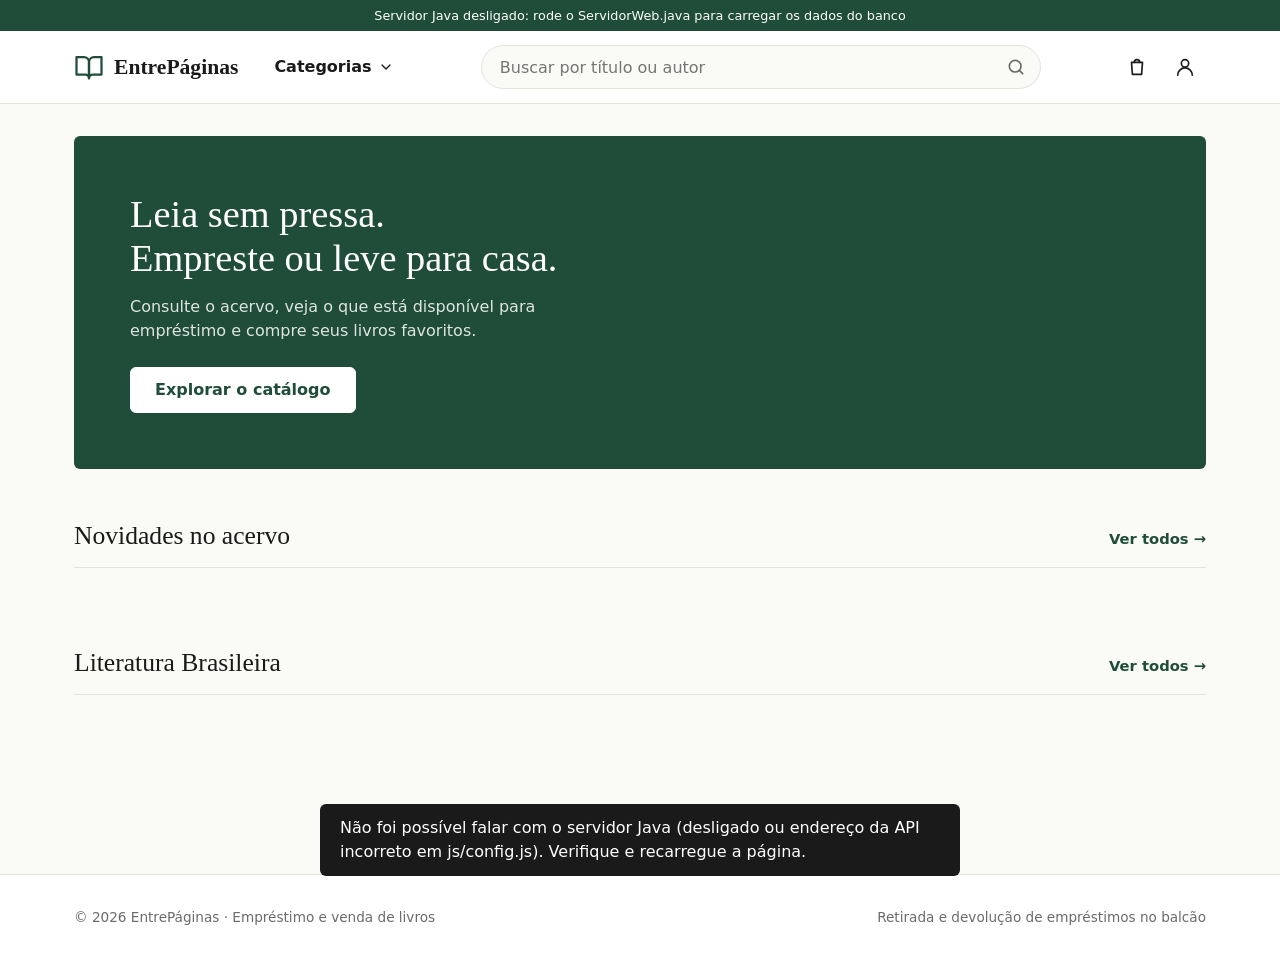
<file: entrepaginas-web/index.html>
<!DOCTYPE html>
<html lang="pt-BR">
<head>
  <meta charset="UTF-8">
  <meta name="viewport" content="width=device-width, initial-scale=1.0">
  <title>EntrePáginas · Início</title>
  <link rel="stylesheet" href="css/style.css">
</head>
<body>
  <!-- Cabeçalho: logo, menu Categorias, busca, carrinho e conta -->
  <header class="topo">
    <div class="container topo__barra">
      <a href="index.html" class="logo">
        <svg viewBox="0 0 24 24" fill="none" stroke="currentColor" stroke-width="1.8" stroke-linecap="round" stroke-linejoin="round"><path d="M2 4h6a4 4 0 0 1 4 4v13a3 3 0 0 0-3-3H2z"/><path d="M22 4h-6a4 4 0 0 0-4 4v13a3 3 0 0 1 3-3h7z"/></svg>
        EntrePáginas
      </a>
      <div class="menu-cat" id="menu-cat">
        <button class="menu-cat__botao" type="button" aria-expanded="false" aria-controls="painel-cat">
          Categorias
          <svg width="16" height="16" viewBox="0 0 24 24" fill="none" stroke="currentColor" stroke-width="2" stroke-linecap="round" stroke-linejoin="round"><path d="m6 9 6 6 6-6"/></svg>
        </button>
        <div class="menu-cat__painel" id="painel-cat">
          <div class="container menu-cat__conteudo">
            <div>
              <h3>Explorar</h3>
              <ul>
                <li><a href="catalogo.html">Todos os livros</a></li>
                <li><a href="catalogo.html?ordem=recentes">Novidades</a></li>
                <li><a href="catalogo.html?ordem=menor">Menores preços</a></li>
              </ul>
            </div>
            <div>
              <h3>Categorias</h3>
              <ul class="menu-cat__lista" id="lista-categorias"></ul>
            </div>
          </div>
        </div>
      </div>
      <form class="busca" action="catalogo.html" method="get" role="search">
        <input type="search" name="q" placeholder="Buscar por título ou autor" aria-label="Buscar">
        <button type="submit" aria-label="Buscar">
          <svg width="20" height="20" viewBox="0 0 24 24" fill="none" stroke="currentColor" stroke-width="2" stroke-linecap="round"><circle cx="11" cy="11" r="7"/><path d="m20 20-4-4"/></svg>
        </button>
      </form>
      <nav class="acoes">
        <a href="carrinho.html" class="icone-btn" aria-label="Carrinho">
          <svg viewBox="0 0 24 24" fill="none" stroke="currentColor" stroke-width="1.8" stroke-linecap="round" stroke-linejoin="round"><path d="M6 7h12l-1 13H7z"/><path d="M9 7a3 3 0 0 1 6 0"/></svg>
          <span id="contador-carrinho" class="contador oculto">0</span>
        </a>
        <a href="login.html" class="icone-btn" id="link-conta" aria-label="Minha conta">
          <svg viewBox="0 0 24 24" fill="none" stroke="currentColor" stroke-width="1.8" stroke-linecap="round"><circle cx="12" cy="8" r="4"/><path d="M4 21a8 8 0 0 1 16 0"/></svg>
        </a>
      </nav>
    </div>
  </header>
  <!-- Conteúdo da página -->
  <main class="container">
    <section class="banner">
      <div>
        <h1>Leia sem pressa.<br>Empreste ou leve para casa.</h1>
        <p>Consulte o acervo, veja o que está disponível para empréstimo e compre seus livros favoritos.</p>
        <a href="catalogo.html" class="btn btn--claro">Explorar o catálogo</a>
      </div>
      <div class="banner__livros" id="banner-livros"></div>
    </section>

    <section class="secao">
      <div class="secao__titulo">
        <h2>Novidades no acervo</h2>
        <a href="catalogo.html">Ver todos →</a>
      </div>
      <div class="grade" id="novidades"></div>
    </section>

    <section class="secao">
      <div class="secao__titulo">
        <h2>Literatura Brasileira</h2>
        <a href="catalogo.html?categoria=8">Ver todos →</a>
      </div>
      <div class="grade" id="classicos"></div>
    </section>
  </main>
  <!-- Rodapé -->
  <footer class="rodape">
    <div class="container">
      <span>© 2026 EntrePáginas · Empréstimo e venda de livros</span>
      <span>Retirada e devolução de empréstimos no balcão</span>
    </div>
  </footer>
  <!-- Arquivos JS usados por todas as páginas (a ordem importa) -->
  <script src="js/config.js"></script>
  <script src="js/dados.js"></script>
  <script src="js/banco.js"></script>
  <script src="js/app.js"></script>
  <!-- Código desta página -->
  <script>
    // Vitrine "Novidades": os 4 livros com ano de publicação mais recente.
    const livrosMaisRecentes = [...LIVROS].sort((livroA, livroB) => livroB.ano_publicacao - livroA.ano_publicacao).slice(0, 4);
    document.getElementById("novidades").innerHTML = livrosMaisRecentes.map(htmlCartao).join("");

    // Vitrine "Literatura Brasileira": 4 livros da categoria 8.
    const ID_LITERATURA_BRASILEIRA = 8;
    document.getElementById("classicos").innerHTML = LIVROS
      .filter(livro => livro.id_categoria === ID_LITERATURA_BRASILEIRA)
      .slice(0, 4).map(htmlCartao).join("");

    // Três capas de enfeite no banner (livros 8, 1 e 5, se existirem no banco).
    document.getElementById("banner-livros").innerHTML = [8, 1, 5]
      .map(idLivro => LIVROS.find(livro => livro.id_livro === idLivro))
      .filter(Boolean).map(htmlCapa).join("");
  </script>
</body>
</html>
</file>
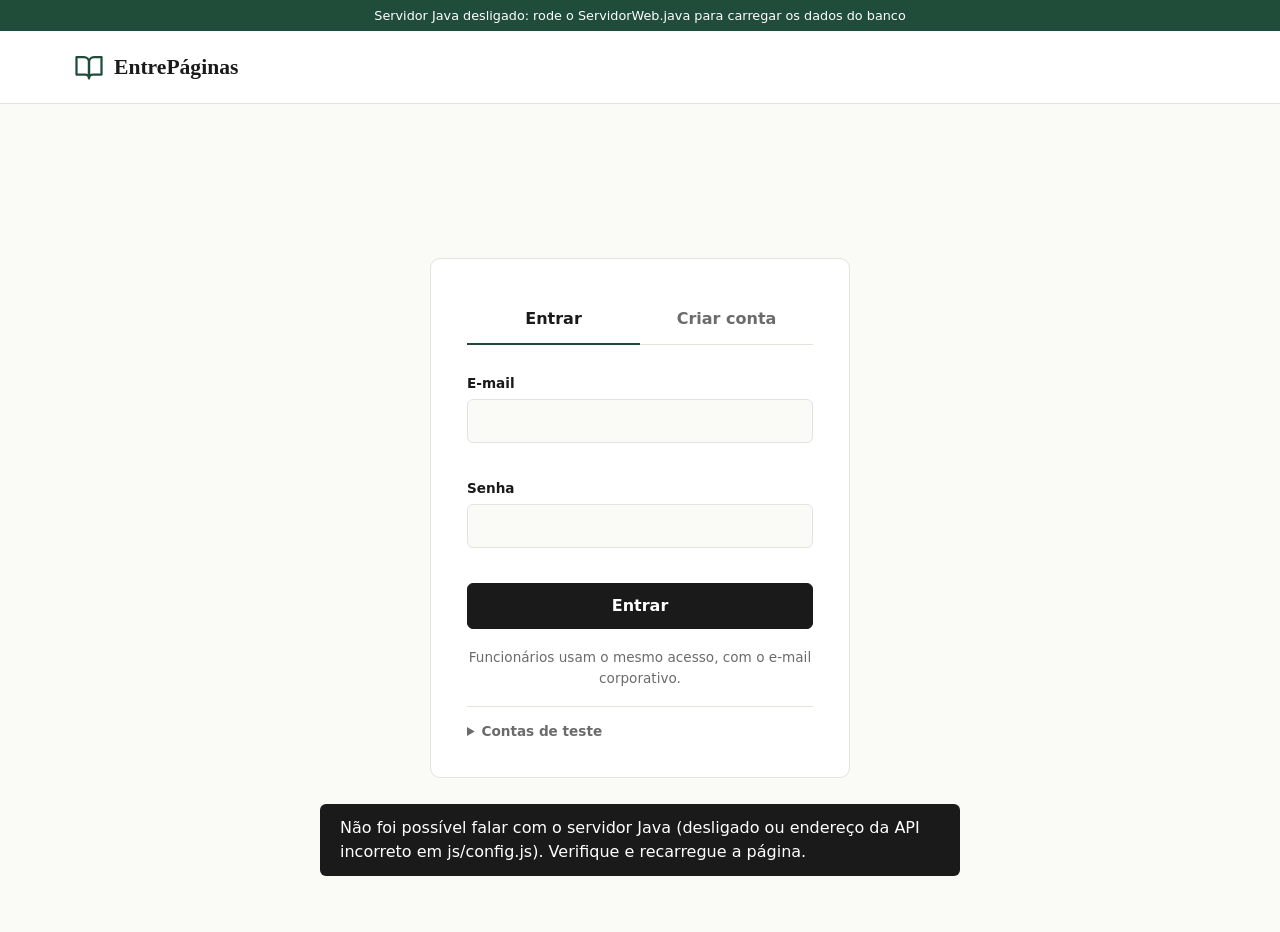
<file: entrepaginas-web/carrinho.html>
<!DOCTYPE html>
<html lang="pt-BR">
<head>
  <meta charset="UTF-8">
  <meta name="viewport" content="width=device-width, initial-scale=1.0">
  <title>EntrePáginas · Carrinho</title>
  <link rel="stylesheet" href="css/style.css">
</head>
<body>
  <!-- Cabeçalho: logo, menu Categorias, busca, carrinho e conta -->
  <header class="topo">
    <div class="container topo__barra">
      <a href="index.html" class="logo">
        <svg viewBox="0 0 24 24" fill="none" stroke="currentColor" stroke-width="1.8" stroke-linecap="round" stroke-linejoin="round"><path d="M2 4h6a4 4 0 0 1 4 4v13a3 3 0 0 0-3-3H2z"/><path d="M22 4h-6a4 4 0 0 0-4 4v13a3 3 0 0 1 3-3h7z"/></svg>
        EntrePáginas
      </a>
      <div class="menu-cat" id="menu-cat">
        <button class="menu-cat__botao" type="button" aria-expanded="false" aria-controls="painel-cat">
          Categorias
          <svg width="16" height="16" viewBox="0 0 24 24" fill="none" stroke="currentColor" stroke-width="2" stroke-linecap="round" stroke-linejoin="round"><path d="m6 9 6 6 6-6"/></svg>
        </button>
        <div class="menu-cat__painel" id="painel-cat">
          <div class="container menu-cat__conteudo">
            <div>
              <h3>Explorar</h3>
              <ul>
                <li><a href="catalogo.html">Todos os livros</a></li>
                <li><a href="catalogo.html?ordem=recentes">Novidades</a></li>
                <li><a href="catalogo.html?ordem=menor">Menores preços</a></li>
              </ul>
            </div>
            <div>
              <h3>Categorias</h3>
              <ul class="menu-cat__lista" id="lista-categorias"></ul>
            </div>
          </div>
        </div>
      </div>
      <form class="busca" action="catalogo.html" method="get" role="search">
        <input type="search" name="q" placeholder="Buscar por título ou autor" aria-label="Buscar">
        <button type="submit" aria-label="Buscar">
          <svg width="20" height="20" viewBox="0 0 24 24" fill="none" stroke="currentColor" stroke-width="2" stroke-linecap="round"><circle cx="11" cy="11" r="7"/><path d="m20 20-4-4"/></svg>
        </button>
      </form>
      <nav class="acoes">
        <a href="carrinho.html" class="icone-btn" aria-label="Carrinho">
          <svg viewBox="0 0 24 24" fill="none" stroke="currentColor" stroke-width="1.8" stroke-linecap="round" stroke-linejoin="round"><path d="M6 7h12l-1 13H7z"/><path d="M9 7a3 3 0 0 1 6 0"/></svg>
          <span id="contador-carrinho" class="contador oculto">0</span>
        </a>
        <a href="login.html" class="icone-btn" id="link-conta" aria-label="Minha conta">
          <svg viewBox="0 0 24 24" fill="none" stroke="currentColor" stroke-width="1.8" stroke-linecap="round"><circle cx="12" cy="8" r="4"/><path d="M4 21a8 8 0 0 1 16 0"/></svg>
        </a>
      </nav>
    </div>
  </header>
  <!-- Conteúdo da página -->
  <main class="container">
    <div class="cabecalho-pagina"><h1>Carrinho</h1><p id="quantidade-de-itens"></p></div>
    <div class="carrinho">
      <section id="itens"></section>
      <aside class="caixa-resumo" id="resumo">
        <h2>Resumo</h2>
        <div class="linha"><span>Subtotal</span><span id="subtotal"></span></div>
        <div class="linha total"><span>Total</span><span id="total"></span></div>
        <div class="pagamentos" id="pagamentos"></div>
        <button class="btn btn--bloco" id="finalizar">Finalizar compra</button>
        <p class="auth__nota" id="nota-login"></p>
      </aside>
    </div>
  </main>
  <!-- Rodapé -->
  <footer class="rodape">
    <div class="container">
      <span>© 2026 EntrePáginas · Empréstimo e venda de livros</span>
      <span>Retirada e devolução de empréstimos no balcão</span>
    </div>
  </footer>
  <!-- Arquivos JS usados por todas as páginas (a ordem importa) -->
  <script src="js/config.js"></script>
  <script src="js/dados.js"></script>
  <script src="js/banco.js"></script>
  <script src="js/app.js"></script>
  <!-- Código desta página -->
  <script>
    // O carrinho só existe para quem está conectado.
    const sessao = Sessao.atual();
    if (!sessao) window.location.replace("login.html?voltar=carrinho.html");

    // Desenha a lista de livros do carrinho e o resumo com o total.
    function mostrarCarrinho() {
      const idsNoCarrinho = lerCarrinho();
      // Junta os ids repetidos: [9, 9, 3] vira { 9: 2, 3: 1 }.
      const quantidadePorLivro = {};
      idsNoCarrinho.forEach(idLivro => { quantidadePorLivro[idLivro] = (quantidadePorLivro[idLivro] || 0) + 1; });
      const itens = Object.entries(quantidadePorLivro).map(([idLivro, quantidade]) => ({
        livro: LIVROS.find(livro => livro.id_livro === Number(idLivro)),
        quantidade
      }));
      const total = itens.reduce((soma, item) => soma + item.livro.preco_venda * item.quantidade, 0);

      document.getElementById("quantidade-de-itens").textContent = idsNoCarrinho.length
        ? `${idsNoCarrinho.length} ${idsNoCarrinho.length === 1 ? "item" : "itens"}` : "";

      document.getElementById("itens").innerHTML = itens.length ? itens.map(({ livro, quantidade }) => {
        const semMaisEstoque = quantidade >= livro.disponiveis_venda;
        return `
        <div class="item-carrinho">
          <a href="livro.html?id=${livro.id_livro}">${htmlCapa(livro)}</a>
          <div>
            <h3>${livro.titulo}</h3>
            <p>${livro.autores.join(", ")} · ${formatarPreco(livro.preco_venda)} cada</p>
            <div class="quantidade">
              <button data-diminuir="${livro.id_livro}" aria-label="Diminuir">−</button>
              <span>${quantidade}</span>
              <button data-aumentar="${livro.id_livro}" aria-label="Aumentar" ${semMaisEstoque ? "disabled" : ""}>+</button>
              <small>${semMaisEstoque ? "máximo em estoque" : `${livro.disponiveis_venda} disponíveis`}</small>
            </div>
          </div>
          <div style="text-align:right">
            <strong>${formatarPreco(livro.preco_venda * quantidade)}</strong><br>
            <button class="btn btn--link btn--perigo" data-remover="${livro.id_livro}">Remover</button>
          </div>
        </div>`;
      }).join("")
        : `<p class="vazio">Seu carrinho está vazio. <a href="catalogo.html" style="color:var(--destaque)">Ver o catálogo</a></p>`;

      document.getElementById("subtotal").textContent = formatarPreco(total);
      document.getElementById("total").textContent = formatarPreco(total);
      document.getElementById("finalizar").disabled = !idsNoCarrinho.length;

      // Recado embaixo do botão: quem está comprando (funcionário não compra por aqui).
      document.getElementById("nota-login").innerHTML =
        !sessao ? "Você precisa entrar na sua conta para finalizar."
        : sessao.tipo === "Cliente" ? `Comprando como <strong>${sessao.nome}</strong>`
        : `Você está conectado como funcionário (${sessao.nome}). Vendas de funcionário são feitas pelo <a href="painel.html?secao=vendas" style="color:var(--destaque)">painel</a>. Para comprar como cliente, <button class="btn btn--link" id="trocar-conta">entre com uma conta de cliente</button>.`;
    }

    // Opções de pagamento vindas do banco (a segunda já vem marcada).
    document.getElementById("pagamentos").innerHTML = FORMAS_PAGAMENTO.map((forma, posicao) =>
      `<label><input type="radio" name="pagamento" value="${forma.id_forma_pagamento}" ${posicao === 1 ? "checked" : ""}> ${forma.tipo}</label>`).join("");

    // Botões "+", "−" e "Remover" de cada livro.
    document.getElementById("itens").addEventListener("click", evento => {
      const botao = evento.target.dataset;
      if (botao.aumentar) adicionarAoCarrinho(Number(botao.aumentar));
      else if (botao.diminuir) removerUmDoCarrinho(Number(botao.diminuir));
      else if (botao.remover) removerDoCarrinho(Number(botao.remover));
      else return;
      mostrarCarrinho();
    });

    // Finalizar: o Java grava a venda e os itens; depois o carrinho é esvaziado.
    document.getElementById("finalizar").addEventListener("click", () => {
      if (!sessao) { window.location.href = "login.html?voltar=carrinho.html"; return; }
      if (sessao.tipo !== "Cliente") { mostrarAviso("Entre com uma conta de cliente para comprar"); return; }
      const idFormaPagamento = Number(document.querySelector("input[name=pagamento]:checked").value);
      try {
        const venda = VendaDAO.registrar(sessao.id, lerCarrinho(), idFormaPagamento, null);
        salvarCarrinho([]);
        window.location.href = `conta.html?aba=compras&nova=${venda.id_venda}`;
      } catch (erro) { mostrarAviso(erro.message); }
    });

    // Funcionário conectado pode trocar para uma conta de cliente.
    document.getElementById("resumo").addEventListener("click", evento => {
      if (evento.target.id === "trocar-conta") { Sessao.sair(); window.location.replace("login.html?voltar=carrinho.html"); }
    });

    if (ajustarCarrinhoAoEstoque()) mostrarAviso("Ajustamos o carrinho ao estoque disponível");
    mostrarCarrinho();
  </script>
</body>
</html>
</file>
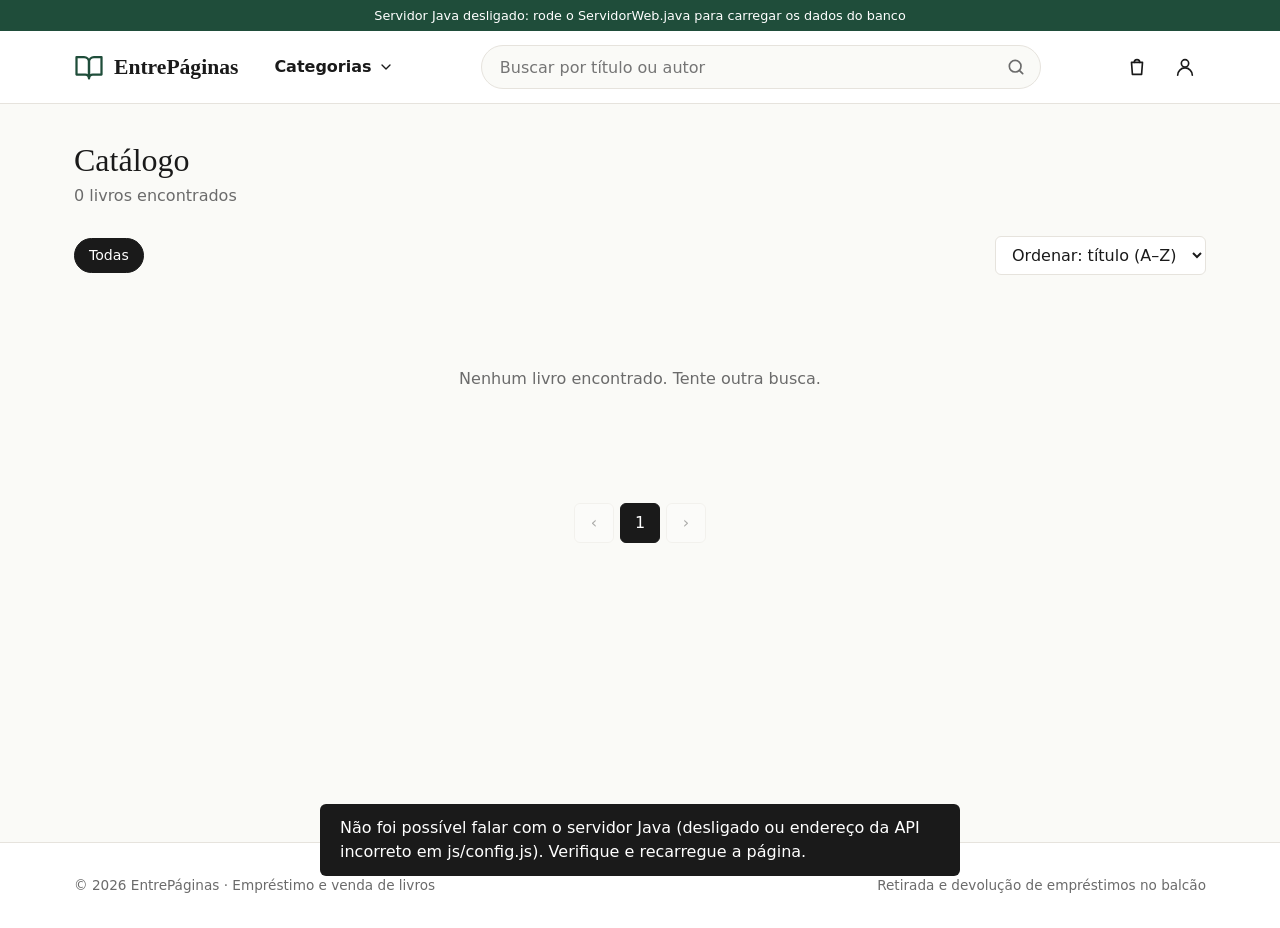
<file: entrepaginas-web/catalogo.html>
<!DOCTYPE html>
<html lang="pt-BR">
<head>
  <meta charset="UTF-8">
  <meta name="viewport" content="width=device-width, initial-scale=1.0">
  <title>EntrePáginas · Catálogo</title>
  <link rel="stylesheet" href="css/style.css">
</head>
<body>
  <!-- Cabeçalho: logo, menu Categorias, busca, carrinho e conta -->
  <header class="topo">
    <div class="container topo__barra">
      <a href="index.html" class="logo">
        <svg viewBox="0 0 24 24" fill="none" stroke="currentColor" stroke-width="1.8" stroke-linecap="round" stroke-linejoin="round"><path d="M2 4h6a4 4 0 0 1 4 4v13a3 3 0 0 0-3-3H2z"/><path d="M22 4h-6a4 4 0 0 0-4 4v13a3 3 0 0 1 3-3h7z"/></svg>
        EntrePáginas
      </a>
      <div class="menu-cat" id="menu-cat">
        <button class="menu-cat__botao" type="button" aria-expanded="false" aria-controls="painel-cat">
          Categorias
          <svg width="16" height="16" viewBox="0 0 24 24" fill="none" stroke="currentColor" stroke-width="2" stroke-linecap="round" stroke-linejoin="round"><path d="m6 9 6 6 6-6"/></svg>
        </button>
        <div class="menu-cat__painel" id="painel-cat">
          <div class="container menu-cat__conteudo">
            <div>
              <h3>Explorar</h3>
              <ul>
                <li><a href="catalogo.html">Todos os livros</a></li>
                <li><a href="catalogo.html?ordem=recentes">Novidades</a></li>
                <li><a href="catalogo.html?ordem=menor">Menores preços</a></li>
              </ul>
            </div>
            <div>
              <h3>Categorias</h3>
              <ul class="menu-cat__lista" id="lista-categorias"></ul>
            </div>
          </div>
        </div>
      </div>
      <form class="busca" action="catalogo.html" method="get" role="search">
        <input type="search" name="q" placeholder="Buscar por título ou autor" aria-label="Buscar">
        <button type="submit" aria-label="Buscar">
          <svg width="20" height="20" viewBox="0 0 24 24" fill="none" stroke="currentColor" stroke-width="2" stroke-linecap="round"><circle cx="11" cy="11" r="7"/><path d="m20 20-4-4"/></svg>
        </button>
      </form>
      <nav class="acoes">
        <a href="carrinho.html" class="icone-btn" aria-label="Carrinho">
          <svg viewBox="0 0 24 24" fill="none" stroke="currentColor" stroke-width="1.8" stroke-linecap="round" stroke-linejoin="round"><path d="M6 7h12l-1 13H7z"/><path d="M9 7a3 3 0 0 1 6 0"/></svg>
          <span id="contador-carrinho" class="contador oculto">0</span>
        </a>
        <a href="login.html" class="icone-btn" id="link-conta" aria-label="Minha conta">
          <svg viewBox="0 0 24 24" fill="none" stroke="currentColor" stroke-width="1.8" stroke-linecap="round"><circle cx="12" cy="8" r="4"/><path d="M4 21a8 8 0 0 1 16 0"/></svg>
        </a>
      </nav>
    </div>
  </header>
  <!-- Conteúdo da página -->
  <main class="container">
    <div class="cabecalho-pagina">
      <h1 id="titulo-catalogo">Catálogo</h1>
      <p id="resumo-catalogo"></p>
    </div>

    <div class="filtros">
      <div class="chips" id="chips"></div>
      <select class="select" id="ordem" aria-label="Ordenar">
        <option value="titulo">Ordenar: título (A–Z)</option>
        <option value="recentes">Mais recentes</option>
        <option value="menor">Menor preço</option>
        <option value="maior">Maior preço</option>
      </select>
    </div>

    <div class="grade grade--6" id="resultado"></div>
    <div class="paginacao" id="paginacao"></div>
  </main>
  <!-- Rodapé -->
  <footer class="rodape">
    <div class="container">
      <span>© 2026 EntrePáginas · Empréstimo e venda de livros</span>
      <span>Retirada e devolução de empréstimos no balcão</span>
    </div>
  </footer>
  <!-- Arquivos JS usados por todas as páginas (a ordem importa) -->
  <script src="js/config.js"></script>
  <script src="js/dados.js"></script>
  <script src="js/banco.js"></script>
  <script src="js/app.js"></script>
  <!-- Código desta página -->
  <script>
    const LIVROS_POR_PAGINA = 18;

    // Deixa o texto sem acento e em minúsculas, para "jose" achar "José".
    const semAcento = texto => texto.normalize("NFD").replace(/[̀-ͯ]/g, "").toLowerCase();

    // O que veio no endereço: catalogo.html?q=machado ou catalogo.html?categoria=3
    const textoBuscado = semAcento((lerParametroDaUrl("q") || "").trim());
    let categoriaEscolhida = Number(lerParametroDaUrl("categoria")) || 0; // 0 = todas
    let paginaAtual = 1;

    // Devolve os livros que combinam com a busca e a categoria, já na ordem escolhida.
    function livrosFiltrados() {
      const encontrados = LIVROS.filter(livro =>
        (!categoriaEscolhida || livro.id_categoria === categoriaEscolhida) &&
        (!textoBuscado || semAcento(livro.titulo).includes(textoBuscado) ||
                          livro.autores.some(autor => semAcento(autor).includes(textoBuscado)))
      );
      const formasDeOrdenar = {
        titulo: (livroA, livroB) => livroA.titulo.localeCompare(livroB.titulo),
        recentes: (livroA, livroB) => livroB.ano_publicacao - livroA.ano_publicacao,
        menor: (livroA, livroB) => livroA.preco_venda - livroB.preco_venda,
        maior: (livroA, livroB) => livroB.preco_venda - livroA.preco_venda
      };
      return encontrados.sort(formasDeOrdenar[document.getElementById("ordem").value]);
    }

    // Redesenha título, livros da página atual, botões de categoria e paginação.
    function mostrarCatalogo() {
      const livros = livrosFiltrados();
      const totalDePaginas = Math.max(1, Math.ceil(livros.length / LIVROS_POR_PAGINA));
      paginaAtual = Math.min(paginaAtual, totalDePaginas);
      const livrosDaPagina = livros.slice((paginaAtual - 1) * LIVROS_POR_PAGINA, paginaAtual * LIVROS_POR_PAGINA);

      document.getElementById("titulo-catalogo").textContent = textoBuscado
        ? `Resultados para “${lerParametroDaUrl("q")}”`
        : (categoriaEscolhida ? nomeDaCategoria(categoriaEscolhida) : "Catálogo");
      document.getElementById("resumo-catalogo").textContent =
        `${livros.length} ${livros.length === 1 ? "livro encontrado" : "livros encontrados"}`;

      document.getElementById("resultado").innerHTML = livrosDaPagina.length
        ? livrosDaPagina.map(htmlCartao).join("")
        : `<p class="vazio" style="grid-column:1/-1">Nenhum livro encontrado. Tente outra busca.</p>`;

      // Botões de categoria ("Todas" + as do banco).
      document.getElementById("chips").innerHTML =
        [{ id_categoria: 0, nome: "Todas" }, ...CATEGORIAS].map(categoria =>
          `<button class="chip ${categoria.id_categoria === categoriaEscolhida ? "ativo" : ""}" data-id-categoria="${categoria.id_categoria}">${categoria.nome}</button>`
        ).join("");

      // Paginação: ‹ 1 2 3 ›
      let botoes = `<button data-pagina="${paginaAtual - 1}" ${paginaAtual === 1 ? "disabled" : ""} aria-label="Anterior">‹</button>`;
      for (let numero = 1; numero <= totalDePaginas; numero++) {
        botoes += `<button data-pagina="${numero}" class="${numero === paginaAtual ? "ativo" : ""}">${numero}</button>`;
      }
      botoes += `<button data-pagina="${paginaAtual + 1}" ${paginaAtual === totalDePaginas ? "disabled" : ""} aria-label="Próxima">›</button>`;
      document.getElementById("paginacao").innerHTML = botoes;
    }

    // Clique numa categoria.
    document.getElementById("chips").addEventListener("click", evento => {
      if (!evento.target.dataset.idCategoria) return;
      categoriaEscolhida = Number(evento.target.dataset.idCategoria);
      paginaAtual = 1;
      mostrarCatalogo();
    });
    // Clique num número de página.
    document.getElementById("paginacao").addEventListener("click", evento => {
      if (!evento.target.dataset.pagina || evento.target.disabled) return;
      paginaAtual = Number(evento.target.dataset.pagina);
      mostrarCatalogo();
      window.scrollTo({ top: 0, behavior: "smooth" });
    });
    // Troca da ordenação.
    document.getElementById("ordem").addEventListener("change", () => { paginaAtual = 1; mostrarCatalogo(); });

    // Links do menu podem já vir com uma ordem (catalogo.html?ordem=menor).
    if (lerParametroDaUrl("ordem")) document.getElementById("ordem").value = lerParametroDaUrl("ordem");
    mostrarCatalogo();
  </script>
</body>
</html>
</file>
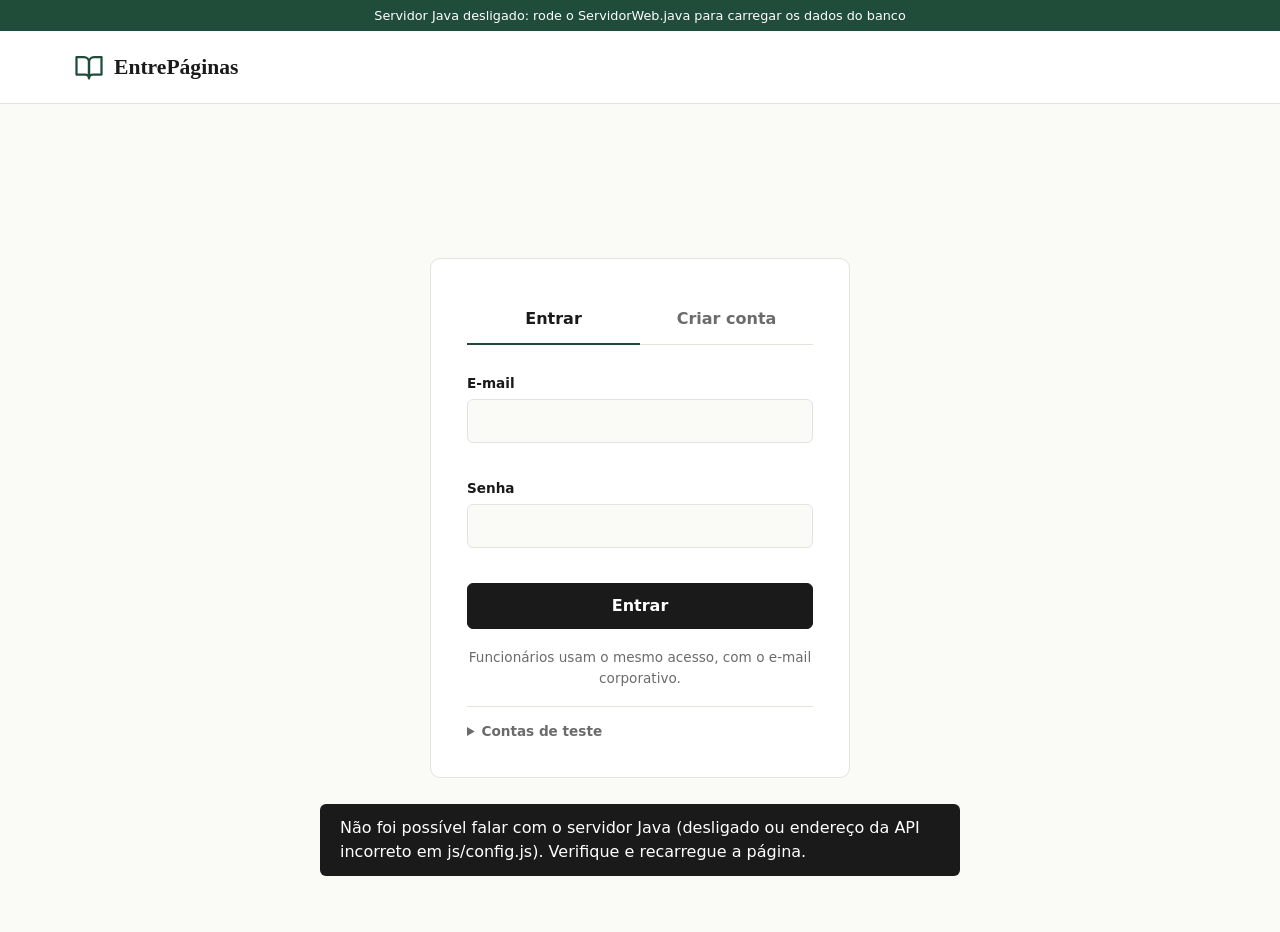
<file: entrepaginas-web/conta.html>
<!DOCTYPE html>
<html lang="pt-BR">
<head>
  <meta charset="UTF-8">
  <meta name="viewport" content="width=device-width, initial-scale=1.0">
  <title>EntrePáginas · Minha conta</title>
  <link rel="stylesheet" href="css/style.css">
</head>
<body>
  <!-- Cabeçalho: logo, menu Categorias, busca, carrinho e conta -->
  <header class="topo">
    <div class="container topo__barra">
      <a href="index.html" class="logo">
        <svg viewBox="0 0 24 24" fill="none" stroke="currentColor" stroke-width="1.8" stroke-linecap="round" stroke-linejoin="round"><path d="M2 4h6a4 4 0 0 1 4 4v13a3 3 0 0 0-3-3H2z"/><path d="M22 4h-6a4 4 0 0 0-4 4v13a3 3 0 0 1 3-3h7z"/></svg>
        EntrePáginas
      </a>
      <div class="menu-cat" id="menu-cat">
        <button class="menu-cat__botao" type="button" aria-expanded="false" aria-controls="painel-cat">
          Categorias
          <svg width="16" height="16" viewBox="0 0 24 24" fill="none" stroke="currentColor" stroke-width="2" stroke-linecap="round" stroke-linejoin="round"><path d="m6 9 6 6 6-6"/></svg>
        </button>
        <div class="menu-cat__painel" id="painel-cat">
          <div class="container menu-cat__conteudo">
            <div>
              <h3>Explorar</h3>
              <ul>
                <li><a href="catalogo.html">Todos os livros</a></li>
                <li><a href="catalogo.html?ordem=recentes">Novidades</a></li>
                <li><a href="catalogo.html?ordem=menor">Menores preços</a></li>
              </ul>
            </div>
            <div>
              <h3>Categorias</h3>
              <ul class="menu-cat__lista" id="lista-categorias"></ul>
            </div>
          </div>
        </div>
      </div>
      <form class="busca" action="catalogo.html" method="get" role="search">
        <input type="search" name="q" placeholder="Buscar por título ou autor" aria-label="Buscar">
        <button type="submit" aria-label="Buscar">
          <svg width="20" height="20" viewBox="0 0 24 24" fill="none" stroke="currentColor" stroke-width="2" stroke-linecap="round"><circle cx="11" cy="11" r="7"/><path d="m20 20-4-4"/></svg>
        </button>
      </form>
      <nav class="acoes">
        <a href="carrinho.html" class="icone-btn" aria-label="Carrinho">
          <svg viewBox="0 0 24 24" fill="none" stroke="currentColor" stroke-width="1.8" stroke-linecap="round" stroke-linejoin="round"><path d="M6 7h12l-1 13H7z"/><path d="M9 7a3 3 0 0 1 6 0"/></svg>
          <span id="contador-carrinho" class="contador oculto">0</span>
        </a>
        <a href="login.html" class="icone-btn" id="link-conta" aria-label="Minha conta">
          <svg viewBox="0 0 24 24" fill="none" stroke="currentColor" stroke-width="1.8" stroke-linecap="round"><circle cx="12" cy="8" r="4"/><path d="M4 21a8 8 0 0 1 16 0"/></svg>
        </a>
      </nav>
    </div>
  </header>
  <!-- Conteúdo da página -->
  <main class="container">
    <div class="painel__titulo" style="margin-top:32px">
      <div class="cabecalho-pagina" style="padding:0"><h1 id="ola"></h1><p>Acompanhe seus empréstimos, multas e compras.</p></div>
      <button class="btn btn--contorno btn--peq" id="sair">Sair</button>
    </div>
    <div class="resumo" id="resumo"></div>
    <div class="abas-conteudo" id="abas">
      <button data-aba="emprestimos" class="ativo">Empréstimos</button>
      <button data-aba="multas">Multas</button>
      <button data-aba="compras">Compras</button>
    </div>
    <div class="tabela-caixa" style="margin-bottom:72px"><table class="tabela" id="tabela"></table></div>
  </main>
  <!-- Rodapé -->
  <footer class="rodape">
    <div class="container">
      <span>© 2026 EntrePáginas · Empréstimo e venda de livros</span>
      <span>Retirada e devolução de empréstimos no balcão</span>
    </div>
  </footer>
  <!-- Arquivos JS usados por todas as páginas (a ordem importa) -->
  <script src="js/config.js"></script>
  <script src="js/dados.js"></script>
  <script src="js/banco.js"></script>
  <script src="js/app.js"></script>
  <!-- Código desta página -->
  <script>
    // Página só de cliente. Sem login (ou funcionário), vai para o login.
    const sessao = Sessao.atual();
    if (!sessao || sessao.tipo !== "Cliente") window.location.href = "login.html?voltar=conta.html";
    else {
      const banco = Banco.ler();
      // Empréstimos e vendas apontam para o exemplar; o título está no livro do exemplar.
      const tituloDoExemplar = idExemplar => {
        const exemplar = banco.exemplares.find(exemplar => exemplar.id_exemplar === idExemplar);
        return banco.livros.find(livro => livro.id_livro === exemplar.id_livro).titulo;
      };
      // Listas do cliente, das mais novas para as mais antigas.
      const emprestimos = EmprestimoDAO.doCliente(sessao.id).sort((primeiro, segundo) => segundo.id_emprestimo - primeiro.id_emprestimo);
      const multas = MultaDAO.doCliente(sessao.id);
      const compras = VendaDAO.doCliente(sessao.id).sort((primeira, segunda) => segunda.id_venda - primeira.id_venda);
      const estaAtrasado = emprestimo => emprestimo.status === "Em Andamento" && emprestimo.data_prevista_devolucao < dataDeHoje();

      // Saudação e quadros de resumo.
      document.getElementById("ola").textContent = `Olá, ${sessao.nome.split(" ")[0]}`;
      const totalDeMultasPendentes = multas
        .filter(multa => multa.status === "Pendente")
        .reduce((soma, multa) => soma + multa.valor, 0);
      document.getElementById("resumo").innerHTML = `
        <div class="resumo__item"><span>Empréstimos ativos</span><strong>${emprestimos.filter(emprestimo => emprestimo.status === "Em Andamento").length}</strong></div>
        <div class="resumo__item"><span>Em atraso</span><strong>${emprestimos.filter(estaAtrasado).length}</strong></div>
        <div class="resumo__item"><span>Multas pendentes</span><strong>${formatarPreco(totalDeMultasPendentes)}</strong></div>
        <div class="resumo__item"><span>Compras</span><strong>${compras.length}</strong></div>`;

      // Linha que aparece quando a tabela não tem nada.
      const linhaVazia = (colunas, texto) => `<tr><td colspan="${colunas}" class="vazio">${texto}</td></tr>`;

      // Situação do empréstimo em forma de etiqueta colorida.
      function etiquetaDoEmprestimo(emprestimo) {
        if (estaAtrasado(emprestimo)) return '<span class="etiqueta etiqueta--alerta">Atrasado</span>';
        if (emprestimo.status === "Em Andamento") return '<span class="etiqueta etiqueta--info">Com você</span>';
        return '<span class="etiqueta">Devolvido</span>';
      }

      // Uma função para montar cada aba (Empréstimos, Multas, Compras).
      const montarTabela = {
        emprestimos: () => `<thead><tr><th>Livro</th><th>Retirada</th><th>Devolver até</th><th>Devolvido em</th><th>Situação</th></tr></thead><tbody>` +
          (emprestimos.map(emprestimo => `<tr>
            <td>${tituloDoExemplar(emprestimo.id_exemplar)}</td>
            <td>${formatarData(emprestimo.data_emprestimo)}</td>
            <td>${formatarData(emprestimo.data_prevista_devolucao)}</td>
            <td>${formatarData(emprestimo.data_devolucao)}</td>
            <td>${etiquetaDoEmprestimo(emprestimo)}</td></tr>`).join("") || linhaVazia(5, "Nenhum empréstimo ainda.")) + "</tbody>",

        multas: () => `<thead><tr><th>Livro</th><th>Gerada em</th><th>Valor</th><th>Pago em</th><th>Situação</th></tr></thead><tbody>` +
          (multas.map(multa => {
            const emprestimo = banco.emprestimos.find(emprestimo => emprestimo.id_emprestimo === multa.id_emprestimo);
            return `<tr>
            <td>${tituloDoExemplar(emprestimo.id_exemplar)}</td>
            <td>${formatarData(multa.data_geracao)}</td>
            <td>${formatarPreco(multa.valor)}</td>
            <td>${formatarData(multa.data_pagamento)}</td>
            <td>${multa.status === "Pendente" ? '<span class="etiqueta etiqueta--alerta">Pendente</span>' : '<span class="etiqueta etiqueta--ok">Paga</span>'}</td></tr>`;
          }).join("") || linhaVazia(5, "Você não tem multas.")) + "</tbody>",

        compras: () => `<thead><tr><th>Pedido</th><th>Data</th><th>Livros</th><th>Pagamento</th><th>Total</th></tr></thead><tbody>` +
          (compras.map(venda => `<tr>
            <td>#${venda.id_venda}</td>
            <td>${formatarData(venda.data_venda)}</td>
            <td>${VendaDAO.itensDaVenda(venda.id_venda).map(item => tituloDoExemplar(item.id_exemplar)).join(", ")}</td>
            <td>${FORMAS_PAGAMENTO.find(forma => forma.id_forma_pagamento === venda.id_forma_pagamento).tipo}</td>
            <td>${formatarPreco(venda.valor_total)}</td></tr>`).join("") || linhaVazia(5, "Nenhuma compra ainda.")) + "</tbody>"
      };

      // Marca a aba clicada e troca a tabela.
      function abrirAba(aba) {
        document.querySelectorAll("#abas button").forEach(botao => botao.classList.toggle("ativo", botao.dataset.aba === aba));
        document.getElementById("tabela").innerHTML = montarTabela[aba]();
      }
      document.getElementById("abas").addEventListener("click", evento => evento.target.dataset.aba && abrirAba(evento.target.dataset.aba));
      document.getElementById("sair").addEventListener("click", () => { Sessao.sair(); window.location.replace("index.html"); });

      // Depois de uma compra, o carrinho manda para conta.html?aba=compras&nova=ID.
      abrirAba(lerParametroDaUrl("aba") || "emprestimos");
      if (lerParametroDaUrl("nova")) mostrarAviso("Compra realizada com sucesso!");
    }
  </script>
</body>
</html>
</file>
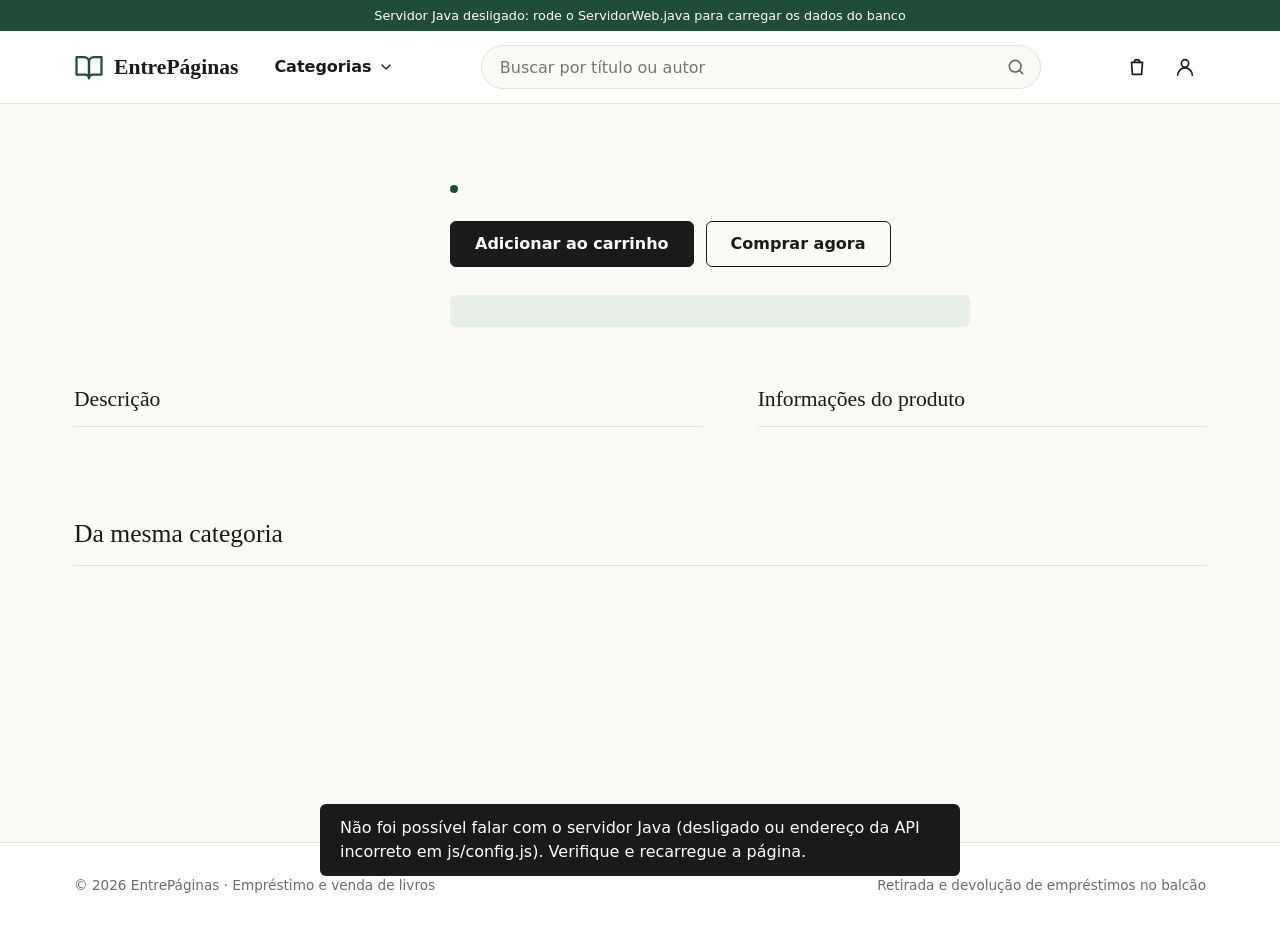
<file: entrepaginas-web/livro.html>
<!DOCTYPE html>
<html lang="pt-BR">
<head>
  <meta charset="UTF-8">
  <meta name="viewport" content="width=device-width, initial-scale=1.0">
  <title>EntrePáginas · Livro</title>
  <link rel="stylesheet" href="css/style.css">
</head>
<body>
  <!-- Cabeçalho: logo, menu Categorias, busca, carrinho e conta -->
  <header class="topo">
    <div class="container topo__barra">
      <a href="index.html" class="logo">
        <svg viewBox="0 0 24 24" fill="none" stroke="currentColor" stroke-width="1.8" stroke-linecap="round" stroke-linejoin="round"><path d="M2 4h6a4 4 0 0 1 4 4v13a3 3 0 0 0-3-3H2z"/><path d="M22 4h-6a4 4 0 0 0-4 4v13a3 3 0 0 1 3-3h7z"/></svg>
        EntrePáginas
      </a>
      <div class="menu-cat" id="menu-cat">
        <button class="menu-cat__botao" type="button" aria-expanded="false" aria-controls="painel-cat">
          Categorias
          <svg width="16" height="16" viewBox="0 0 24 24" fill="none" stroke="currentColor" stroke-width="2" stroke-linecap="round" stroke-linejoin="round"><path d="m6 9 6 6 6-6"/></svg>
        </button>
        <div class="menu-cat__painel" id="painel-cat">
          <div class="container menu-cat__conteudo">
            <div>
              <h3>Explorar</h3>
              <ul>
                <li><a href="catalogo.html">Todos os livros</a></li>
                <li><a href="catalogo.html?ordem=recentes">Novidades</a></li>
                <li><a href="catalogo.html?ordem=menor">Menores preços</a></li>
              </ul>
            </div>
            <div>
              <h3>Categorias</h3>
              <ul class="menu-cat__lista" id="lista-categorias"></ul>
            </div>
          </div>
        </div>
      </div>
      <form class="busca" action="catalogo.html" method="get" role="search">
        <input type="search" name="q" placeholder="Buscar por título ou autor" aria-label="Buscar">
        <button type="submit" aria-label="Buscar">
          <svg width="20" height="20" viewBox="0 0 24 24" fill="none" stroke="currentColor" stroke-width="2" stroke-linecap="round"><circle cx="11" cy="11" r="7"/><path d="m20 20-4-4"/></svg>
        </button>
      </form>
      <nav class="acoes">
        <a href="carrinho.html" class="icone-btn" aria-label="Carrinho">
          <svg viewBox="0 0 24 24" fill="none" stroke="currentColor" stroke-width="1.8" stroke-linecap="round" stroke-linejoin="round"><path d="M6 7h12l-1 13H7z"/><path d="M9 7a3 3 0 0 1 6 0"/></svg>
          <span id="contador-carrinho" class="contador oculto">0</span>
        </a>
        <a href="login.html" class="icone-btn" id="link-conta" aria-label="Minha conta">
          <svg viewBox="0 0 24 24" fill="none" stroke="currentColor" stroke-width="1.8" stroke-linecap="round"><circle cx="12" cy="8" r="4"/><path d="M4 21a8 8 0 0 1 16 0"/></svg>
        </a>
      </nav>
    </div>
  </header>
  <!-- Conteúdo da página -->
  <main class="container" id="pagina-livro">
    <nav class="migalhas" id="migalhas"></nav>

    <section class="produto">
      <div id="capa"></div>
      <div class="produto__info">
        <h1 id="titulo"></h1>
        <p class="produto__autor" id="autor"></p>
        <div class="produto__preco" id="preco"></div>
        <div class="estoque" id="estoque"></div> <span class="no-carrinho" id="no-carrinho"></span>
        <div class="produto__botoes">
          <button class="btn" id="botao-carrinho">Adicionar ao carrinho</button>
          <button class="btn btn--contorno" id="botao-comprar">Comprar agora</button>
        </div>
        <div class="aviso-emprestimo" id="emprestimo"></div>
      </div>
    </section>

    <section class="blocos">
      <div class="bloco">
        <h2>Descrição</h2>
        <p id="descricao"></p>
      </div>
      <div class="bloco">
        <h2>Informações do produto</h2>
        <table class="ficha"><tbody id="ficha"></tbody></table>
      </div>
    </section>

    <section class="secao">
      <div class="secao__titulo"><h2>Da mesma categoria</h2></div>
      <div class="grade" id="relacionados"></div>
    </section>
  </main>
  <!-- Rodapé -->
  <footer class="rodape">
    <div class="container">
      <span>© 2026 EntrePáginas · Empréstimo e venda de livros</span>
      <span>Retirada e devolução de empréstimos no balcão</span>
    </div>
  </footer>
  <!-- Arquivos JS usados por todas as páginas (a ordem importa) -->
  <script src="js/config.js"></script>
  <script src="js/dados.js"></script>
  <script src="js/banco.js"></script>
  <script src="js/app.js"></script>
  <!-- Código desta página -->
  <script>
    // Livro aberto (livro.html?id=9). Se o id não existir, mostra o primeiro.
    const livro = LIVROS.find(livroDaLista => livroDaLista.id_livro === Number(lerParametroDaUrl("id"))) || LIVROS[0];
    const categoria = nomeDaCategoria(livro.id_categoria);
    const botaoCarrinho = document.getElementById("botao-carrinho");
    const botaoComprar = document.getElementById("botao-comprar");
    document.title = `${livro.titulo} · EntrePáginas`;

    // Caminho no topo: Início / Categoria / Título
    document.getElementById("migalhas").innerHTML =
      `<a href="index.html">Início</a> / <a href="catalogo.html?categoria=${livro.id_categoria}">${categoria}</a> / ${livro.titulo}`;
    document.getElementById("capa").innerHTML = htmlCapa(livro);
    document.getElementById("titulo").textContent = livro.titulo;
    // Cada autor vira um link que busca os livros dele.
    document.getElementById("autor").innerHTML = "por " + livro.autores
      .map(autor => `<a href="catalogo.html?q=${encodeURIComponent(autor)}">${autor}</a>`).join(", ");
    document.getElementById("preco").textContent = formatarPreco(livro.preco_venda);

    // Estoque para venda. Sem estoque, os botões de compra ficam desligados.
    const textoDoEstoque = document.getElementById("estoque");
    if (livro.disponiveis_venda > 0) {
      textoDoEstoque.textContent = `${livro.disponiveis_venda} ${livro.disponiveis_venda === 1 ? "exemplar" : "exemplares"} em estoque`;
    } else {
      textoDoEstoque.textContent = "Esgotado para venda";
      textoDoEstoque.classList.add("estoque--esgotado");
      botaoCarrinho.disabled = true;
      botaoComprar.disabled = true;
    }

    // Empréstimo é feito no balcão; aqui só informa se há exemplar livre.
    document.getElementById("emprestimo").innerHTML = livro.disponiveis_emprestimo > 0
      ? `<strong>Disponível para empréstimo:</strong> ${livro.disponiveis_emprestimo} ${livro.disponiveis_emprestimo === 1 ? "exemplar" : "exemplares"}. Retire no balcão com prazo de ${PRAZO_EMPRESTIMO} dias.`
      : `<strong>Empréstimo indisponível:</strong> todos os exemplares estão emprestados no momento.`;

    // Descrição e ficha técnica.
    document.getElementById("descricao").textContent = DESCRICAO_PADRAO;
    const fichaTecnica = [
      ["Autor(es)", livro.autores.join(", ")],
      ["Categoria", categoria],
      ["Ano de publicação", livro.ano_publicacao],
      ["ISBN", livro.isbn]
    ];
    document.getElementById("ficha").innerHTML = fichaTecnica
      .map(([nomeDoCampo, valor]) => `<tr><th>${nomeDoCampo}</th><td>${valor}</td></tr>`).join("");

    // Até 4 livros da mesma categoria.
    document.getElementById("relacionados").innerHTML = LIVROS
      .filter(outroLivro => outroLivro.id_categoria === livro.id_categoria && outroLivro.id_livro !== livro.id_livro)
      .slice(0, 4).map(htmlCartao).join("");

    // Desliga "Adicionar" quando o carrinho já tem todo o estoque desse livro.
    function atualizarBotoes() {
      const quantidade = quantidadeNoCarrinho(livro.id_livro);
      const chegouNoLimite = quantidade >= livro.disponiveis_venda;
      botaoCarrinho.disabled = chegouNoLimite;
      botaoCarrinho.textContent = chegouNoLimite && livro.disponiveis_venda > 0 ? "Limite do estoque no carrinho" : "Adicionar ao carrinho";
      document.getElementById("no-carrinho").textContent = quantidade ? `${quantidade} no seu carrinho` : "";
    }
    botaoCarrinho.addEventListener("click", () => {
      if (adicionarAoCarrinho(livro.id_livro)) mostrarAviso("Livro adicionado ao carrinho");
      atualizarBotoes();
    });
    // "Comprar agora" coloca um exemplar no carrinho (se couber) e vai direto para ele.
    botaoComprar.addEventListener("click", () => {
      if (!exigirLoginCliente()) return;
      if (quantidadeNoCarrinho(livro.id_livro) < livro.disponiveis_venda) adicionarAoCarrinho(livro.id_livro);
      window.location.href = "carrinho.html";
    });
    ajustarCarrinhoAoEstoque();
    if (livro.disponiveis_venda > 0) atualizarBotoes();
  </script>
</body>
</html>
</file>
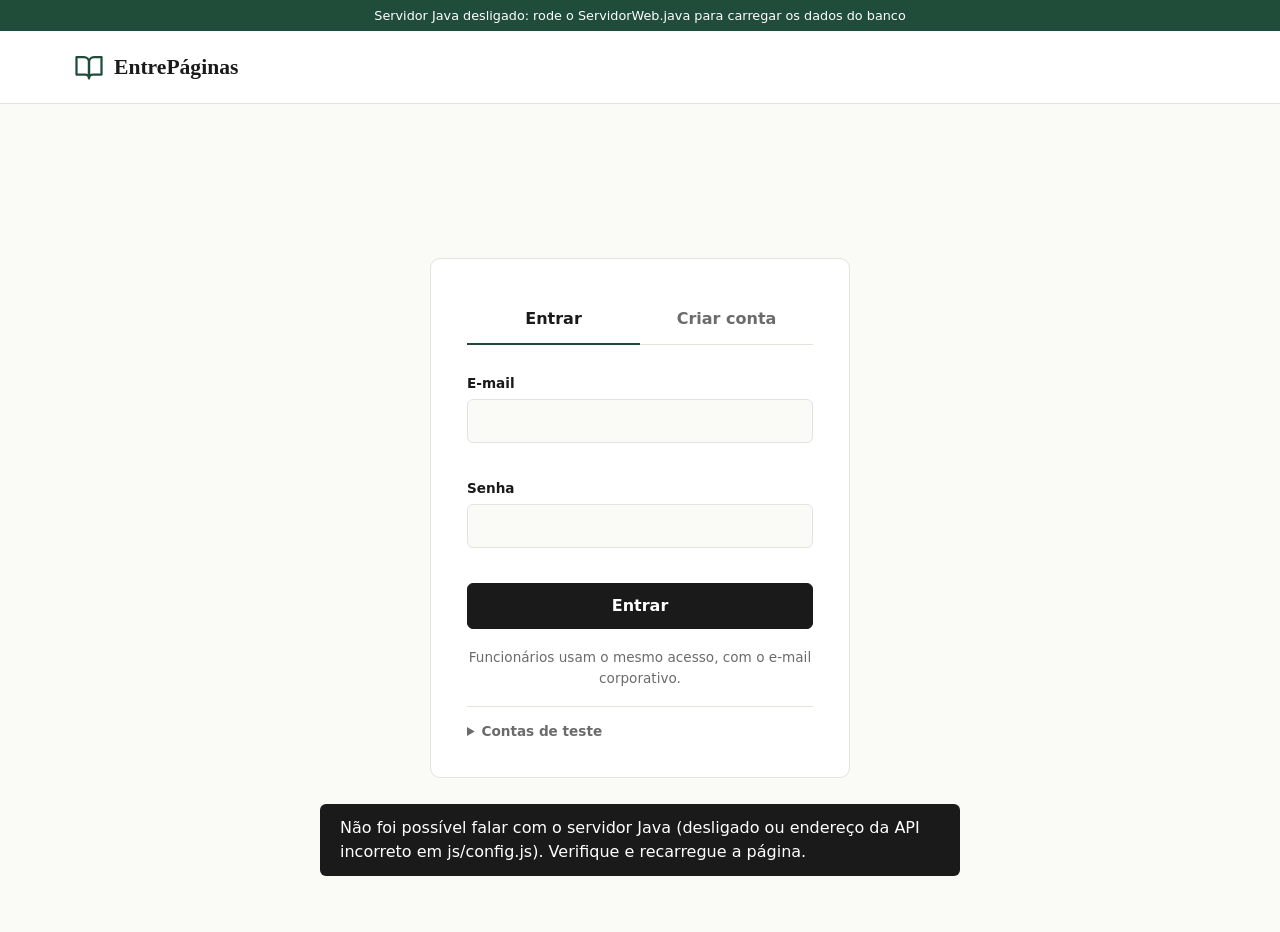
<file: entrepaginas-web/login.html>
<!DOCTYPE html>
<html lang="pt-BR">
<head>
  <meta charset="UTF-8">
  <meta name="viewport" content="width=device-width, initial-scale=1.0">
  <title>EntrePáginas · Entrar</title>
  <link rel="stylesheet" href="css/style.css">
</head>
<body>
  <!-- Cabeçalho simples, só com o logo -->
  <header class="topo">
    <div class="container topo__barra">
      <a href="index.html" class="logo">
        <svg viewBox="0 0 24 24" fill="none" stroke="currentColor" stroke-width="1.8" stroke-linecap="round" stroke-linejoin="round"><path d="M2 4h6a4 4 0 0 1 4 4v13a3 3 0 0 0-3-3H2z"/><path d="M22 4h-6a4 4 0 0 0-4 4v13a3 3 0 0 1 3-3h7z"/></svg>
        EntrePáginas
      </a>
    </div>
  </header>

  <!-- Conteúdo da página -->
  <main class="auth">
    <!-- Abas "Entrar" e "Criar conta": cada uma mostra um dos formulários abaixo -->
    <div class="auth__caixa">
      <div class="abas">
        <button class="ativo" data-aba="entrar">Entrar</button>
        <button data-aba="cadastrar">Criar conta</button>
      </div>

      <form id="form-entrar" novalidate>
        <div class="campo">
          <label for="login-email">E-mail</label>
          <input id="login-email" type="email" required autocomplete="email">
          <span class="erro"></span>
        </div>
        <div class="campo">
          <label for="login-senha">Senha</label>
          <input id="login-senha" type="password" required autocomplete="current-password">
          <span class="erro"></span>
        </div>
        <button class="btn btn--bloco" type="submit">Entrar</button>
        <p class="auth__nota">Funcionários usam o mesmo acesso, com o e-mail corporativo.</p>
        <details class="contas-teste">
          <summary>Contas de teste</summary>
          <p>Contas do banco. Senha de todas nesta versão: <code>123456</code></p>
          <ul>
            <li><button type="button" data-email="ana.souza@email.com">ana.souza@email.com</button> Cliente</li>
            <li><button type="button" data-email="sergio.vieira@biblioteca.com">sergio.vieira@biblioteca.com</button> Atendente</li>
            <li><button type="button" data-email="roberto.nogueira@biblioteca.com">roberto.nogueira@biblioteca.com</button> Administrador</li>
          </ul>
        </details>
      </form>

      <form id="form-cadastrar" class="oculto" novalidate>
        <div class="campo">
          <label for="cadastro-nome">Nome completo</label>
          <input id="cadastro-nome" required autocomplete="name">
          <span class="erro"></span>
        </div>
        <div class="linha-2">
          <div class="campo">
            <label for="cadastro-cpf">CPF</label>
            <input id="cadastro-cpf" required inputmode="numeric" placeholder="000.000.000-00" maxlength="14" data-mascara="cpf">
            <span class="erro"></span>
          </div>
          <div class="campo">
            <label for="cadastro-telefone">Telefone</label>
            <input id="cadastro-telefone" required inputmode="tel" placeholder="(11) 90000-0000" maxlength="15" data-mascara="telefone">
            <span class="erro"></span>
          </div>
        </div>
        <div class="campo">
          <label for="cadastro-email">E-mail</label>
          <input id="cadastro-email" type="email" required autocomplete="email">
          <span class="erro"></span>
        </div>
        <div class="campo">
          <label for="cadastro-senha">Senha</label>
          <input id="cadastro-senha" type="password" required minlength="6" autocomplete="new-password">
          <span class="erro"></span>
        </div>
        <button class="btn btn--bloco" type="submit">Criar conta</button>
      </form>
    </div>
  </main>

  <!-- Arquivos JS usados por todas as páginas (a ordem importa) -->
  <script src="js/config.js"></script>
  <script src="js/dados.js"></script>
  <script src="js/banco.js"></script>
  <script src="js/app.js"></script>
  <!-- Código desta página -->
  <script>
    // Quem já está conectado não precisa ver o login: vai direto para a conta ou o painel.
    // Proteção contra loop: se o login mandou a pessoa embora há menos de 3 segundos e ela
    // voltou, a sessão guardada está estragada. Então ela é apagada e o login aparece.
    const sessaoGuardada = Sessao.atual();
    if (sessaoGuardada) {
      const ehCliente = sessaoGuardada.tipo === "Cliente";
      const paginaDaPessoa = ehCliente ? "conta.html" : "painel.html";
      const paginaDeVolta = lerParametroDaUrl("voltar");
      const paginaProibida = ehCliente ? "painel.html" : "conta.html";
      const podeVoltar = !paginaDeVolta || paginaDeVolta !== paginaProibida;
      let ultimoRedirecionamento = 0;
      try { ultimoRedirecionamento = Number(sessionStorage.getItem("desvio_login")) || 0; } catch {}
      if (Date.now() - ultimoRedirecionamento < 3000) {
        Sessao.sair();
        document.addEventListener("DOMContentLoaded", () => mostrarAviso("Sua sessão expirou. Entre novamente."));
      } else if (podeVoltar) {
        try { sessionStorage.setItem("desvio_login", Date.now()); } catch {}
        window.location.replace(paginaDeVolta || paginaDaPessoa);
      }
    }

    // "Contas de teste": clicar num e-mail preenche e-mail e senha.
    document.querySelectorAll(".contas-teste button").forEach(botao => botao.addEventListener("click", () => {
      document.getElementById("login-email").value = botao.dataset.email;
      document.getElementById("login-senha").value = "123456";
    }));

    // Abas "Entrar" e "Criar conta".
    document.querySelector(".abas").addEventListener("click", evento => {
      const aba = evento.target.dataset.aba;
      if (!aba) return;
      document.querySelectorAll(".abas button").forEach(botao => botao.classList.toggle("ativo", botao === evento.target));
      document.getElementById("form-entrar").classList.toggle("oculto", aba !== "entrar");
      document.getElementById("form-cadastrar").classList.toggle("oculto", aba !== "cadastrar");
    });

    // Confere cada campo do formulário e escreve o erro embaixo dele. Devolve true se tudo estiver certo.
    function formularioValido(formulario) {
      let tudoCerto = true;
      formulario.querySelectorAll("input").forEach(campo => {
        let mensagem = "";
        if (!campo.value.trim()) mensagem = "Campo obrigatório";
        else if (campo.type === "email" && !/^\S+@\S+\.\S+$/.test(campo.value)) mensagem = "E-mail inválido";
        else if (campo.id === "cadastro-cpf" && somenteDigitos(campo.value).length !== 11) mensagem = "CPF deve ter 11 dígitos";
        else if (campo.id === "cadastro-telefone" && somenteDigitos(campo.value).length < 10) mensagem = "Telefone deve ter DDD e 8 ou 9 dígitos";
        else if (campo.id === "cadastro-senha" && campo.value.length < 6) mensagem = "Mínimo de 6 caracteres";
        campo.parentElement.querySelector(".erro").textContent = mensagem;
        if (mensagem) tudoCerto = false;
      });
      return tudoCerto;
    }

    // Guarda a sessão e leva para a página de onde a pessoa veio (ou para a conta / painel).
    function entrarELevarParaPagina(sessao) {
      Sessao.entrar(sessao);
      window.location.href = lerParametroDaUrl("voltar") || (sessao.tipo === "Cliente" ? "conta.html" : "painel.html");
    }

    // Entrar: o Java confere e-mail e senha no banco.
    document.getElementById("form-entrar").addEventListener("submit", evento => {
      evento.preventDefault();
      if (!formularioValido(evento.target)) return;
      const sessao = UsuarioDAO.autenticar(
        document.getElementById("login-email").value.trim(),
        document.getElementById("login-senha").value);
      if (sessao) entrarELevarParaPagina(sessao);
      else document.querySelector("#login-senha + .erro").textContent = "E-mail ou senha incorretos";
    });

    // Criar conta: grava o cliente no banco (CPF só com números, telefone já formatado).
    document.getElementById("form-cadastrar").addEventListener("submit", evento => {
      evento.preventDefault();
      if (!formularioValido(evento.target)) return;
      try {
        const clienteNovo = UsuarioDAO.cadastrar({
          nome: document.getElementById("cadastro-nome").value.trim(),
          cpf: somenteDigitos(document.getElementById("cadastro-cpf").value),
          telefone: formatarTelefone(document.getElementById("cadastro-telefone").value),
          email_usuario: document.getElementById("cadastro-email").value.trim(),
          senha: document.getElementById("cadastro-senha").value
        });
        entrarELevarParaPagina({ tipo: "Cliente", id: clienteNovo.id_usuario, nome: clienteNovo.nome });
      } catch (erro) {
        mostrarAviso(erro.message);
      }
    });
  </script>
</body>
</html>
</file>
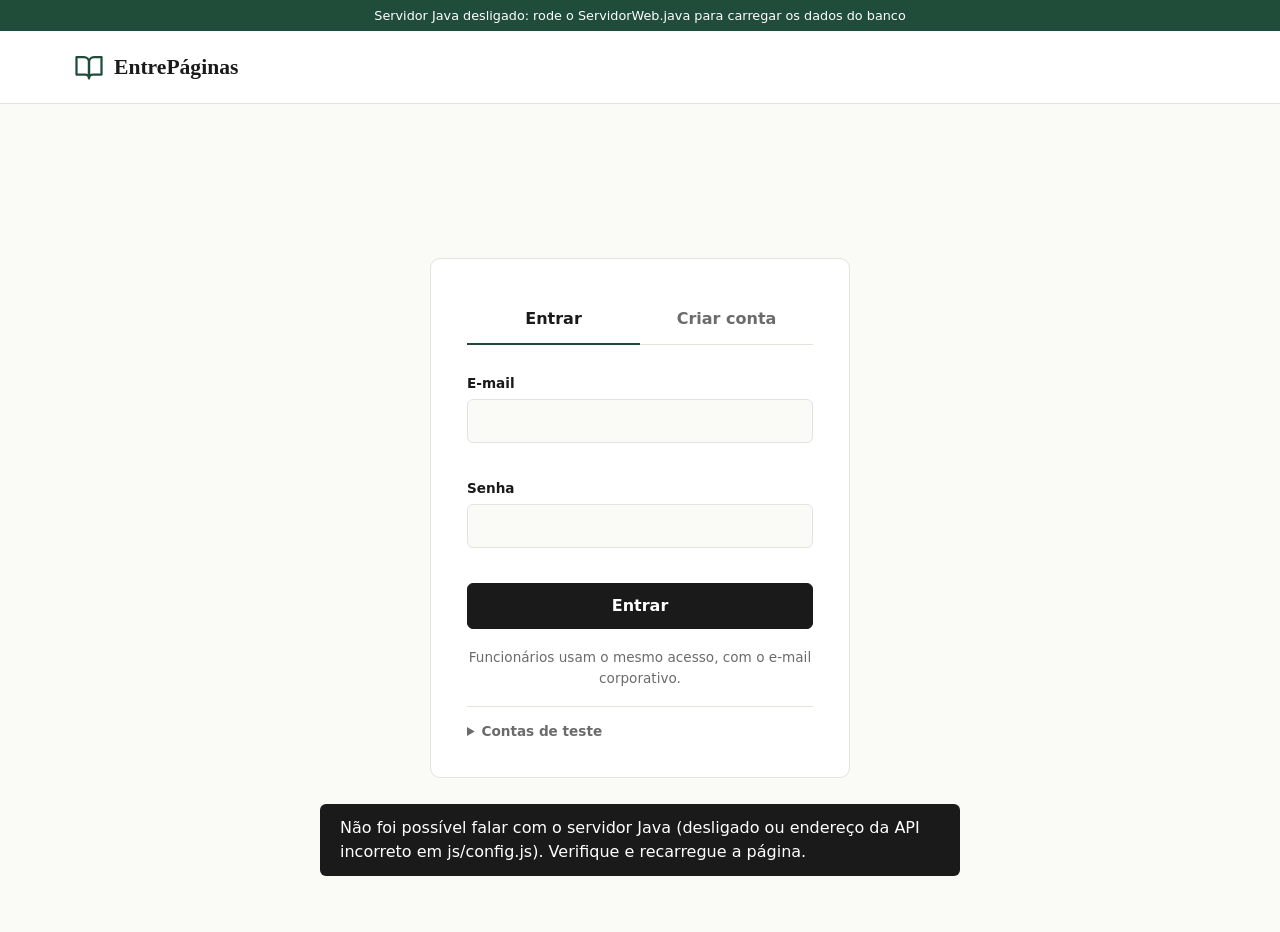
<file: entrepaginas-web/painel.html>
<!DOCTYPE html>
<html lang="pt-BR">
<head>
  <meta charset="UTF-8">
  <meta name="viewport" content="width=device-width, initial-scale=1.0">
  <title>EntrePáginas · Painel</title>
  <link rel="stylesheet" href="css/style.css">
</head>
<body>
  <!-- Cabeçalho do painel: logo, nome do funcionário e botão Sair -->
  <header class="topo">
    <div class="container topo__barra" style="max-width:none">
      <a href="index.html" class="logo">
        <svg viewBox="0 0 24 24" fill="none" stroke="currentColor" stroke-width="1.8" stroke-linecap="round" stroke-linejoin="round"><path d="M2 4h6a4 4 0 0 1 4 4v13a3 3 0 0 0-3-3H2z"/><path d="M22 4h-6a4 4 0 0 0-4 4v13a3 3 0 0 1 3-3h7z"/></svg>
        EntrePáginas
      </a>
      <div class="usuario-topo">
        <span id="nome-usuario"></span>
        <button class="btn btn--contorno btn--peq" id="sair">Sair</button>
      </div>
    </div>
  </header>

  <!-- Menu lateral (as seções com "so-admin" ficam escondidas para atendentes) -->
  <div class="painel">
    <nav class="painel__menu" id="menu">
      <h3>Atendimento</h3>
      <button data-secao="inicio" class="ativo">Visão geral</button>
      <button data-secao="emprestimos">Empréstimos</button>
      <button data-secao="multas">Multas</button>
      <button data-secao="vendas">Vendas</button>
      <button data-secao="clientes">Clientes</button>
      <h3 class="so-admin">Administração</h3>
      <button data-secao="livros" class="so-admin">Livros</button>
      <button data-secao="exemplares" class="so-admin">Exemplares</button>
    </nav>
    <!-- Conteúdo da seção escolhida (preenchido pelo JavaScript) -->
    <main class="painel__conteudo" id="conteudo"></main>
  </div>

  <!-- Janela usada nos formulários de livro e de cliente -->
  <div class="modal oculto" id="modal"><div class="modal__caixa" id="modal-caixa"></div></div>

  <!-- Arquivos JS usados por todas as páginas (a ordem importa) -->
  <script src="js/config.js"></script>
  <script src="js/dados.js"></script>
  <script src="js/banco.js"></script>
  <script src="js/app.js"></script>
  <!-- Código desta página -->
  <script>
    // Painel só de funcionário. Cliente ou visitante vai para o login.
    const sessao = Sessao.atual();
    if (!sessao || sessao.tipo === "Cliente") window.location.href = "login.html?voltar=painel.html";
    const ehAdministrador = sessao && sessao.tipo === "Admin";
    if (sessao) document.getElementById("nome-usuario").innerHTML = `${sessao.nome} <span class="etiqueta etiqueta--ok">${ehAdministrador ? "Administrador" : "Atendente"}</span>`;
    // Atendente não vê as seções de administração (Livros e Exemplares).
    if (!ehAdministrador) document.querySelectorAll(".so-admin").forEach(elemento => elemento.classList.add("oculto"));

    const campo = id => document.getElementById(id);
    const areaDeConteudo = campo("conteudo");
    const linhaVazia = (colunas, texto) => `<tr><td colspan="${colunas}" class="vazio">${texto}</td></tr>`;

    // Atalhos para achar registros na cópia do banco.
    const buscarExemplar = (banco, idExemplar) => banco.exemplares.find(exemplar => exemplar.id_exemplar === idExemplar);
    const livroDoExemplar = (banco, idExemplar) => banco.livros.find(livro => livro.id_livro === buscarExemplar(banco, idExemplar).id_livro);
    const buscarCliente = (banco, idCliente) => banco.usuarios.find(cliente => cliente.id_usuario === idCliente);
    const estaAtrasado = emprestimo => emprestimo.status === "Em Andamento" && emprestimo.data_prevista_devolucao < dataDeHoje();
    const exemplarAVenda = exemplar => exemplar.finalidade === "Venda" && exemplar.status === "Disponível";
    // Cor da etiqueta de cada situação de exemplar.
    const corDaSituacao = situacao => ({ "Disponível": "etiqueta--ok", "Emprestado": "etiqueta--info", "Vendido": "", "Manutenção": "etiqueta--alerta" }[situacao] || "");

    // Executa uma gravação no banco. Se der certo, mostra a mensagem de sucesso;
    // se o Java recusar, mostra o erro dele. Devolve true quando deu certo.
    function executarAcao(acao, mensagemDeSucesso) {
      try {
        const resposta = acao();
        if (mensagemDeSucesso) mostrarAviso(typeof mensagemDeSucesso === "function" ? mensagemDeSucesso(resposta) : mensagemDeSucesso);
        return true;
      } catch (erro) {
        mostrarAviso(erro.message);
        return false;
      }
    }

    // Janela por cima da página (usada nos formulários de livro e de cliente).
    function abrirJanela(html) { campo("modal-caixa").innerHTML = html; campo("modal").classList.remove("oculto"); }
    function fecharJanela() { campo("modal").classList.add("oculto"); }
    // Fecha ao clicar fora da janela ou no botão "Cancelar".
    campo("modal").addEventListener("click", evento => {
      if (evento.target.id === "modal" || evento.target.dataset.fechar !== undefined) fecharJanela();
    });

    // ----- Seções do painel: cada função devolve o HTML de uma seção do menu -----
    const secoes = {
      inicio() {
        const banco = Banco.ler();
        const emprestimosAtivos = banco.emprestimos.filter(emprestimo => emprestimo.status === "Em Andamento");
        const multasPendentes = banco.multas.filter(multa => multa.status === "Pendente");
        const vendasDeHoje = banco.vendas.filter(venda => venda.data_venda === dataDeHoje());
        return `<div class="painel__titulo"><h1>Visão geral</h1></div>
          <div class="resumo">
            <div class="resumo__item"><span>Empréstimos ativos</span><strong>${emprestimosAtivos.length}</strong></div>
            <div class="resumo__item"><span>Em atraso</span><strong>${emprestimosAtivos.filter(estaAtrasado).length}</strong></div>
            <div class="resumo__item"><span>Multas pendentes</span><strong>${formatarPreco(multasPendentes.reduce((soma, multa) => soma + multa.valor, 0))}</strong></div>
            <div class="resumo__item"><span>Vendas hoje</span><strong>${formatarPreco(vendasDeHoje.reduce((soma, venda) => soma + venda.valor_total, 0))}</strong></div>
          </div>
          <h2 style="font-family:var(--serif);font-weight:400;margin-bottom:12px">Devoluções em atraso</h2>
          <div class="tabela-caixa"><table class="tabela"><thead><tr><th>Cliente</th><th>Livro</th><th>Devolver até</th><th>Atraso</th></tr></thead><tbody>
          ${emprestimosAtivos.filter(estaAtrasado).map(emprestimo => `<tr>
            <td>${buscarCliente(banco, emprestimo.id_usuario).nome}</td>
            <td class="quebra">${livroDoExemplar(banco, emprestimo.id_exemplar).titulo}</td>
            <td>${formatarData(emprestimo.data_prevista_devolucao)}</td>
            <td><span class="etiqueta etiqueta--alerta">${diasEntre(emprestimo.data_prevista_devolucao, dataDeHoje())} dias</span></td></tr>`).join("") || linhaVazia(4, "Nenhum atraso. 🎉")}
          </tbody></table></div>
          <p class="auth__nota" style="text-align:left;margin-top:24px"><button class="btn btn--link" id="recarregar-dados">Recarregar dados do banco</button></p>`;
      },

      emprestimos() {
        const banco = Banco.ler();
        // Em andamento primeiro; dentro de cada grupo, os mais novos primeiro.
        const ordemDaSituacao = emprestimo => emprestimo.status === "Em Andamento" ? 0 : 1;
        const emprestimos = [...banco.emprestimos].sort((primeiro, segundo) =>
          ordemDaSituacao(primeiro) - ordemDaSituacao(segundo) || segundo.id_emprestimo - primeiro.id_emprestimo);
        return `<div class="painel__titulo"><h1>Empréstimos</h1></div>
          <form class="form-linha" id="form-emprestimo">
            <h3>Registrar empréstimo</h3>
            <div class="campo"><label>CPF do cliente</label><input id="emprestimo-cpf" placeholder="000.000.000-00" inputmode="numeric" maxlength="14" data-mascara="cpf" required></div>
            <div class="campo campo--largo"><label>Exemplar</label><input id="emprestimo-exemplar" placeholder="Digite o título do livro ou o código" required></div>
            <button class="btn" type="submit">Registrar empréstimo</button>
            <p class="dica">O prazo de devolução é de ${PRAZO_EMPRESTIMO} dias a partir de hoje.</p>
          </form>
          <div class="tabela-caixa"><table class="tabela"><thead><tr><th>#</th><th>Cliente</th><th>Livro</th><th>Exemplar</th><th>Retirada</th><th>Devolver até</th><th>Situação</th><th></th></tr></thead><tbody>
          ${emprestimos.map(emprestimo => `<tr>
            <td>${emprestimo.id_emprestimo}</td>
            <td>${buscarCliente(banco, emprestimo.id_usuario).nome}</td>
            <td class="quebra">${livroDoExemplar(banco, emprestimo.id_exemplar).titulo}</td>
            <td>${buscarExemplar(banco, emprestimo.id_exemplar).codigo_patrimonial}</td>
            <td>${formatarData(emprestimo.data_emprestimo)}</td>
            <td>${formatarData(emprestimo.data_prevista_devolucao)}</td>
            <td>${estaAtrasado(emprestimo) ? '<span class="etiqueta etiqueta--alerta">Atrasado</span>'
                : emprestimo.status === "Em Andamento" ? '<span class="etiqueta etiqueta--info">Em andamento</span>'
                : '<span class="etiqueta">Devolvido</span>'}</td>
            <td class="acoes-linha">${emprestimo.status === "Em Andamento" ? `<button class="btn btn--peq btn--contorno" data-devolver="${emprestimo.id_emprestimo}">Registrar devolução</button>` : ""}</td></tr>`).join("") || linhaVazia(8, "Nenhum empréstimo.")}
          </tbody></table></div>`;
      },

      multas() {
        const banco = Banco.ler();
        // Pendentes primeiro.
        const multas = [...banco.multas].sort((primeira, segunda) => (primeira.status === "Pendente" ? 0 : 1) - (segunda.status === "Pendente" ? 0 : 1));
        return `<div class="painel__titulo"><h1>Multas</h1><span class="etiqueta">${formatarPreco(MULTA_POR_DIA)} por dia de atraso</span></div>
          <div class="tabela-caixa"><table class="tabela"><thead><tr><th>#</th><th>Cliente</th><th>Livro</th><th>Gerada em</th><th>Valor</th><th>Situação</th><th></th></tr></thead><tbody>
          ${multas.map(multa => {
            // A multa aponta para o empréstimo, que tem o cliente e o exemplar.
            const emprestimo = banco.emprestimos.find(emprestimo => emprestimo.id_emprestimo === multa.id_emprestimo);
            return `<tr>
            <td>${multa.id_multa}</td>
            <td>${buscarCliente(banco, emprestimo.id_usuario).nome}</td>
            <td class="quebra">${livroDoExemplar(banco, emprestimo.id_exemplar).titulo}</td>
            <td>${formatarData(multa.data_geracao)}</td>
            <td>${formatarPreco(multa.valor)}</td>
            <td>${multa.status === "Pendente" ? '<span class="etiqueta etiqueta--alerta">Pendente</span>' : `<span class="etiqueta etiqueta--ok">Paga em ${formatarData(multa.data_pagamento)}</span>`}</td>
            <td class="acoes-linha">${multa.status === "Pendente" ? `<button class="btn btn--peq btn--contorno" data-pagar="${multa.id_multa}">Registrar pagamento</button>` : ""}</td></tr>`;
          }).join("") || linhaVazia(7, "Nenhuma multa.")}
          </tbody></table></div>`;
      },

      vendas() {
        const banco = Banco.ler();
        return `<div class="painel__titulo"><h1>Vendas</h1></div>
          <form class="form-linha form-venda" id="form-venda">
            <h3>Nova venda no balcão</h3>
            <div class="campo"><label>CPF do cliente</label><input id="venda-cpf" placeholder="000.000.000-00" inputmode="numeric" maxlength="14" data-mascara="cpf" required><span class="dica" id="venda-cliente">Informe o CPF para começar</span></div>
            <div class="campo"><label>Pagamento</label><select id="venda-pagamento">${FORMAS_PAGAMENTO.map(forma => `<option value="${forma.id_forma_pagamento}">${forma.tipo}</option>`).join("")}</select></div>
            <div class="campo campo--largo"><label>Livro</label><input id="venda-livro" placeholder="Informe o CPF primeiro" disabled></div>
            <button class="btn btn--contorno" type="button" id="venda-adicionar" disabled>Adicionar livro</button>
            <div class="venda-itens" id="venda-itens"></div>
            <button class="btn" type="submit">Registrar venda</button>
          </form>
          <div class="tabela-caixa"><table class="tabela"><thead><tr><th>#</th><th>Data</th><th>Cliente</th><th>Livros</th><th>Pagamento</th><th>Total</th></tr></thead><tbody>
          ${[...banco.vendas].reverse().map(venda => `<tr>
            <td>${venda.id_venda}</td>
            <td>${formatarData(venda.data_venda)}</td>
            <td>${buscarCliente(banco, venda.id_usuario).nome}</td>
            <td class="quebra">${VendaDAO.itensDaVenda(venda.id_venda).map(item => livroDoExemplar(banco, item.id_exemplar).titulo).join(", ")}</td>
            <td>${FORMAS_PAGAMENTO.find(forma => forma.id_forma_pagamento === venda.id_forma_pagamento).tipo}</td>
            <td>${formatarPreco(venda.valor_total)}</td></tr>`).join("") || linhaVazia(6, "Nenhuma venda registrada.")}
          </tbody></table></div>`;
      },

      clientes() {
        const banco = Banco.ler();
        // data-busca guarda nome + CPF em minúsculas, para o filtro da tabela.
        return `<div class="painel__titulo"><h1>Clientes</h1>
            <div class="barra-acoes"><input class="busca-tabela" id="filtro-cliente" placeholder="Buscar por nome ou CPF"><button class="btn" id="novo-cliente">Novo cliente</button></div></div>
          <div class="tabela-caixa"><table class="tabela"><thead><tr><th>Nome</th><th>CPF</th><th>E-mail</th><th>Telefone</th><th>Empréstimos ativos</th></tr></thead><tbody id="corpo-clientes">
          ${banco.usuarios.map(cliente => `<tr data-busca="${(cliente.nome + cliente.cpf).toLowerCase()}">
            <td>${cliente.nome}</td>
            <td>${formatarCpf(cliente.cpf)}</td>
            <td>${cliente.email_usuario}</td>
            <td>${formatarTelefone(cliente.telefone)}</td>
            <td>${banco.emprestimos.filter(emprestimo => emprestimo.id_usuario === cliente.id_usuario && emprestimo.status === "Em Andamento").length}</td></tr>`).join("")}
          </tbody></table></div>`;
      },

      livros() {
        const banco = Banco.ler();
        const livros = [...banco.livros].sort((livroA, livroB) => livroA.titulo.localeCompare(livroB.titulo));
        return `<div class="painel__titulo"><h1>Livros</h1>
            <div class="barra-acoes"><input class="busca-tabela" id="filtro-livro" placeholder="Buscar por título ou autor"><button class="btn" id="novo-livro">Novo livro</button></div></div>
          <div class="tabela-caixa"><table class="tabela tabela--fixa">
          <colgroup><col style="width:25%"><col style="width:19%"><col style="width:14%"><col style="width:10%"><col style="width:6%"><col style="width:11%"><col style="width:15%"></colgroup>
          <thead><tr><th>Título</th><th>Autor(es)</th><th>Categoria</th><th>Preço</th><th>Qtd.</th><th>ISBN</th><th></th></tr></thead><tbody id="corpo-livros">
          ${livros.map(livro => `<tr data-busca="${(livro.titulo + " " + livro.autores.join(" ")).toLowerCase()}">
            <td title="ISBN ${livro.isbn} · ${livro.ano_publicacao}">${livro.titulo}</td>
            <td title="${livro.autores.join(", ")}">${livro.autores.join(", ")}</td>
            <td>${nomeDaCategoria(livro.id_categoria)}</td>
            <td>${formatarPreco(livro.preco_venda)}</td>
            <td>${banco.exemplares.filter(exemplar => exemplar.id_livro === livro.id_livro).length}</td>
            <td>${livro.isbn}</td>
            <td class="acoes-linha"><button class="btn btn--link" data-editar="${livro.id_livro}">Editar</button><button class="btn btn--link btn--perigo" data-remover-livro="${livro.id_livro}">Remover</button></td></tr>`).join("")}
          </tbody></table></div>`;
      },

      exemplares() {
        const banco = Banco.ler();
        const tituloDoLivro = idLivro => (banco.livros.find(livro => livro.id_livro === idLivro) || { titulo: "(livro removido)" }).titulo;
        const nomeDoFuncionario = idFuncionario => (banco.funcionarios.find(funcionario => funcionario.id_funcionario === idFuncionario) || { nome: "—" }).nome;

        // Aplica os filtros escolhidos (busca por título, finalidade e situação).
        const textoBuscado = filtrosDosExemplares.busca.trim().toLowerCase();
        const exemplares = banco.exemplares
          .filter(exemplar =>
            (!textoBuscado || tituloDoLivro(exemplar.id_livro).toLowerCase().includes(textoBuscado)) &&
            (!filtrosDosExemplares.finalidade || exemplar.finalidade === filtrosDosExemplares.finalidade) &&
            (!filtrosDosExemplares.status || exemplar.status === filtrosDosExemplares.status))
          .sort((primeiro, segundo) => segundo.id_exemplar - primeiro.id_exemplar);
        const opcoesDoFiltro = (valores, escolhido) => valores.map(valor => `<option ${valor === escolhido ? "selected" : ""}>${valor}</option>`).join("");

        return `<div class="painel__titulo"><h1>Exemplares</h1></div>
          <form class="form-linha" id="form-exemplar">
            <h3>Cadastrar exemplar</h3>
            <div class="campo campo--largo"><label>Livro</label><input id="exemplar-livro" placeholder="Digite o título do livro" required></div>
            <div class="campo"><label>Finalidade</label><select id="exemplar-finalidade"><option>Empréstimo</option><option>Venda</option></select></div>
            <button class="btn" type="submit">Cadastrar</button>
            <p class="dica">O código patrimonial (PAT-0000) é gerado automaticamente.</p>
          </form>

          <div class="barra-abas">
            <div class="abas-conteudo">
              <button type="button" class="ativo">Exemplares <span class="suave">${exemplares.length}</span></button>
            </div>
            <div class="filtros-compactos">
              <span><input type="search" id="busca-exemplar" class="busca-compacta" placeholder="Buscar livro..." value="${filtrosDosExemplares.busca.replace(/"/g, "&quot;")}" aria-label="Buscar livro"></span>
              <select data-filtro="finalidade" aria-label="Finalidade"><option value="">Toda finalidade</option>${opcoesDoFiltro(["Empréstimo", "Venda"], filtrosDosExemplares.finalidade)}</select>
              <select data-filtro="status" aria-label="Situação"><option value="">Toda situação</option>${opcoesDoFiltro(["Disponível", "Emprestado", "Vendido", "Manutenção"], filtrosDosExemplares.status)}</select>
            </div>
          </div>

          <div class="tabela-caixa"><table class="tabela tabela--fixa">
            <colgroup><col style="width:14%"><col style="width:30%"><col style="width:13%"><col style="width:14%"><col style="width:19%"><col style="width:10%"></colgroup>
            <thead><tr><th>Código</th><th>Livro</th><th>Finalidade</th><th>Situação</th><th>Cadastrado por</th><th></th></tr></thead><tbody>
            ${exemplares.map(exemplar => `<tr>
              <td>${exemplar.codigo_patrimonial}</td>
              <td>${tituloDoLivro(exemplar.id_livro)}</td>
              <td>${exemplar.finalidade}</td>
              <td><span class="etiqueta ${corDaSituacao(exemplar.status)}">${exemplar.status}</span></td>
              <td>${nomeDoFuncionario(exemplar.id_funcionario)}</td>
              <td class="acoes-linha">${exemplar.status === "Disponível" ? `<button class="btn btn--link btn--perigo" data-remover-exemplar="${exemplar.id_exemplar}">Remover</button>` : ""}</td></tr>`).join("") || linhaVazia(6, "Nenhum exemplar com esses filtros.")}
            </tbody></table></div>`;
      }
    };

    // ----- Troca de seção -----
    let secaoAberta = "inicio";
    let filtrosDosExemplares = { busca: "", finalidade: "", status: "" };
    let livrosDaVenda = []; // ids dos livros da venda de balcão em andamento

    function abrirSecao(secao) {
      if (["livros", "exemplares"].includes(secao) && !ehAdministrador) secao = "inicio";
      secaoAberta = secao;
      document.querySelectorAll("#menu button").forEach(botao => botao.classList.toggle("ativo", botao.dataset.secao === secao));
      areaDeConteudo.innerHTML = secoes[secao]();
      if (secao === "vendas") { livrosDaVenda = []; mostrarLivrosDaVenda(); }
      ligarSugestoes();
    }
    // Redesenha a seção aberta (usado depois de cada gravação).
    const atualizarSecao = () => abrirSecao(secaoAberta);

    // Liga as sugestões nos campos da seção aberta (campos que não existem são ignorados).
    function ligarSugestoes() {
      const banco = Banco.ler();
      const opcoesDeLivros = livros => livros.map(livro => ({ valor: livro.titulo, rotulo: livro.titulo, detalhe: livro.autores.join(", ") }));
      // Empréstimo: exemplares livres para empréstimo (o campo recebe o código PAT-0000).
      ativarSugestoes(campo("emprestimo-exemplar"), banco.exemplares
        .filter(exemplar => exemplar.finalidade === "Empréstimo" && exemplar.status === "Disponível")
        .map(exemplar => ({ valor: exemplar.codigo_patrimonial, rotulo: livroDoExemplar(banco, exemplar.id_exemplar).titulo, detalhe: exemplar.codigo_patrimonial })));
      // Venda: livros que têm exemplar à venda.
      ativarSugestoes(campo("venda-livro"), banco.livros
        .filter(livro => banco.exemplares.some(exemplar => exemplar.id_livro === livro.id_livro && exemplarAVenda(exemplar)))
        .map(livro => ({ valor: livro.titulo, rotulo: livro.titulo, detalhe: formatarPreco(livro.preco_venda) })));
      ativarSugestoes(campo("exemplar-livro"), opcoesDeLivros(banco.livros));
      ativarSugestoes(campo("busca-exemplar"), opcoesDeLivros(banco.livros), opcao => { filtrosDosExemplares.busca = opcao.valor; atualizarSecao(); });
    }

    campo("menu").addEventListener("click", evento => evento.target.dataset.secao && abrirSecao(evento.target.dataset.secao));
    campo("sair").addEventListener("click", () => { Sessao.sair(); window.location.replace("index.html"); });

    // ----- Venda de balcão -----
    // Coloca o livro digitado na lista da venda, sem passar do estoque.
    function adicionarLivroNaVenda() {
      if (!UsuarioDAO.buscarPorCpf(campo("venda-cpf").value)) return mostrarAviso("Informe o CPF de um cliente cadastrado primeiro");
      const banco = Banco.ler();
      const campoDoLivro = campo("venda-livro");
      const livro = banco.livros.find(livro => livro.titulo.toLowerCase() === campoDoLivro.value.trim().toLowerCase());
      if (!livro) return mostrarAviso("Escolha um livro da lista de sugestões");
      const estoque = banco.exemplares.filter(exemplar => exemplar.id_livro === livro.id_livro && exemplarAVenda(exemplar)).length;
      if (livrosDaVenda.filter(idLivro => idLivro === livro.id_livro).length >= estoque) {
        return mostrarAviso(estoque ? `Só há ${estoque} ${estoque === 1 ? "exemplar" : "exemplares"} de “${livro.titulo}” para venda` : "Livro sem estoque para venda");
      }
      livrosDaVenda.push(livro.id_livro);
      campoDoLivro.value = "";
      mostrarAviso(`“${livro.titulo}” adicionado à venda`);
      mostrarLivrosDaVenda();
    }

    // Mostra os livros da venda (com "× 2" quando repetidos) e o total.
    function mostrarLivrosDaVenda() {
      const banco = Banco.ler();
      const buscarLivro = idLivro => banco.livros.find(livro => livro.id_livro === idLivro);
      const total = livrosDaVenda.reduce((soma, idLivro) => soma + buscarLivro(idLivro).preco_venda, 0);
      const livrosSemRepetir = [...new Set(livrosDaVenda)];
      campo("venda-itens").innerHTML = livrosDaVenda.length
        ? livrosSemRepetir.map(idLivro => {
            const quantidade = livrosDaVenda.filter(id => id === idLivro).length;
            return `<span class="etiqueta">${buscarLivro(idLivro).titulo}${quantidade > 1 ? ` <strong>× ${quantidade}</strong>` : ""} <button type="button" class="tirar-item" aria-label="Tirar um" data-tirar="${livrosDaVenda.lastIndexOf(idLivro)}">×</button></span>`;
          }).join("") + `<strong style="margin-left:6px">Total: ${formatarPreco(total)}</strong>`
        : `<span style="color:var(--texto-suave);font-size:.9rem">Nenhum livro adicionado.</span>`;
    }

    // ----- Formulários em janela -----
    // Novo livro (sem parâmetro) ou edição de um livro existente.
    function abrirFormularioDeLivro(livro = {}) {
      abrirJanela(`<h2>${livro.id_livro ? "Editar livro" : "Novo livro"}</h2>
        <form id="form-livro">
          <div class="campo"><label>Título</label><input id="livro-titulo" value="${livro.titulo || ""}" required></div>
          <div class="campo"><label>Autor(es), separados por vírgula</label><input id="livro-autores" value="${(livro.autores || []).join(", ")}" required></div>
          <div class="linha-2">
            <div class="campo"><label>Categoria</label><select id="livro-categoria">${CATEGORIAS.map(categoria => `<option value="${categoria.id_categoria}" ${categoria.id_categoria === livro.id_categoria ? "selected" : ""}>${categoria.nome}</option>`).join("")}</select></div>
            <div class="campo"><label>Ano</label><input id="livro-ano" type="number" value="${livro.ano_publicacao || ""}" required></div>
          </div>
          <div class="linha-2">
            <div class="campo"><label>ISBN</label><input id="livro-isbn" maxlength="13" value="${livro.isbn || ""}" required></div>
            <div class="campo"><label>Preço de venda</label><input id="livro-preco" type="number" step="0.01" min="0" value="${livro.preco_venda || ""}" required></div>
          </div>
          <div class="modal__botoes"><button type="button" class="btn btn--contorno" data-fechar>Cancelar</button><button class="btn" type="submit">Salvar</button></div>
        </form>`);
      campo("form-livro").addEventListener("submit", evento => {
        evento.preventDefault();
        const salvou = executarAcao(() => LivroDAO.salvar({
          id_livro: livro.id_livro, // vazio = livro novo
          titulo: campo("livro-titulo").value.trim(),
          autores: campo("livro-autores").value.split(",").map(autor => autor.trim()).filter(Boolean),
          id_categoria: Number(campo("livro-categoria").value),
          ano_publicacao: Number(campo("livro-ano").value),
          isbn: campo("livro-isbn").value.trim(),
          preco_venda: Number(campo("livro-preco").value)
        }), "Livro salvo");
        if (salvou) { fecharJanela(); atualizarSecao(); }
      });
    }

    // Cadastro de cliente feito pelo funcionário.
    function abrirFormularioDeCliente() {
      abrirJanela(`<h2>Novo cliente</h2>
        <form id="form-cliente">
          <div class="campo"><label>Nome completo</label><input id="cliente-nome" required></div>
          <div class="linha-2">
            <div class="campo"><label>CPF</label><input id="cliente-cpf" placeholder="000.000.000-00" inputmode="numeric" maxlength="14" data-mascara="cpf" required></div>
            <div class="campo"><label>Telefone</label><input id="cliente-telefone" placeholder="(11) 90000-0000" inputmode="tel" maxlength="15" data-mascara="telefone" required></div>
          </div>
          <div class="campo"><label>E-mail</label><input id="cliente-email" type="email" required></div>
          <div class="campo"><label>Senha inicial</label><input id="cliente-senha" type="password" minlength="6" required></div>
          <div class="modal__botoes"><button type="button" class="btn btn--contorno" data-fechar>Cancelar</button><button class="btn" type="submit">Cadastrar</button></div>
        </form>`);
      campo("form-cliente").addEventListener("submit", evento => {
        evento.preventDefault();
        const cpf = somenteDigitos(campo("cliente-cpf").value);
        if (cpf.length !== 11) return mostrarAviso("CPF deve ter 11 dígitos");
        if (somenteDigitos(campo("cliente-telefone").value).length < 10) return mostrarAviso("Telefone deve ter DDD e 8 ou 9 dígitos");
        const cadastrou = executarAcao(() => UsuarioDAO.cadastrar({
          nome: campo("cliente-nome").value.trim(),
          cpf,
          telefone: formatarTelefone(campo("cliente-telefone").value),
          email_usuario: campo("cliente-email").value.trim(),
          senha: campo("cliente-senha").value
        }), "Cliente cadastrado");
        if (cadastrou) { fecharJanela(); atualizarSecao(); }
      });
    }

    // ----- Cliques nos botões das seções -----
    // Os botões são recriados a cada atualização, então um único "ouvinte" na área de conteúdo
    // descobre qual botão foi clicado pelos atributos data-... dele.
    areaDeConteudo.addEventListener("click", evento => {
      const botao = evento.target.dataset;
      if (botao.devolver) {
        // O Java calcula a multa se houve atraso.
        executarAcao(() => EmprestimoDAO.devolver(Number(botao.devolver)),
          multa => multa ? `Devolvido com atraso: multa de ${formatarPreco(multa.valor)} gerada` : "Devolução registrada") && atualizarSecao();
      }
      else if (botao.pagar) executarAcao(() => MultaDAO.pagar(Number(botao.pagar)), "Pagamento registrado") && atualizarSecao();
      else if (botao.editar) abrirFormularioDeLivro(LivroDAO.buscar(Number(botao.editar)));
      else if (botao.removerLivro) confirm("Remover este livro?") && executarAcao(() => LivroDAO.remover(Number(botao.removerLivro)), "Livro removido") && atualizarSecao();
      else if (botao.removerExemplar) executarAcao(() => ExemplarDAO.remover(Number(botao.removerExemplar)), "Exemplar removido") && atualizarSecao();
      else if (botao.tirar) { livrosDaVenda.splice(Number(botao.tirar), 1); mostrarLivrosDaVenda(); }
      else if (evento.target.id === "novo-livro") abrirFormularioDeLivro();
      else if (evento.target.id === "novo-cliente") abrirFormularioDeCliente();
      else if (evento.target.id === "venda-adicionar") adicionarLivroNaVenda();
      else if (evento.target.id === "recarregar-dados") { Banco.limpar(); location.reload(); }
    });

    // Enter no campo de livro da venda adiciona o livro (em vez de enviar a venda).
    areaDeConteudo.addEventListener("keydown", evento => {
      if (evento.target.id === "venda-livro" && evento.key === "Enter") { evento.preventDefault(); adicionarLivroNaVenda(); }
    });

    // ----- Envio dos formulários de empréstimo, venda e exemplar -----
    areaDeConteudo.addEventListener("submit", evento => {
      evento.preventDefault();
      const formulario = evento.target.id;

      if (formulario === "form-emprestimo") {
        executarAcao(() => EmprestimoDAO.registrar(campo("emprestimo-cpf").value, campo("emprestimo-exemplar").value, sessao.id),
          emprestimo => `Empréstimo registrado. Devolver até ${formatarData(emprestimo.data_prevista_devolucao)}`) && atualizarSecao();
      }

      if (formulario === "form-venda") {
        const cliente = UsuarioDAO.buscarPorCpf(campo("venda-cpf").value);
        if (!cliente) return mostrarAviso("Cliente não encontrado");
        executarAcao(() => VendaDAO.registrar(cliente.id_usuario, livrosDaVenda, Number(campo("venda-pagamento").value), sessao.id),
          venda => `Venda #${venda.id_venda} registrada: ${formatarPreco(venda.valor_total)}`) && atualizarSecao();
      }

      if (formulario === "form-exemplar") {
        executarAcao(() => {
          const tituloDigitado = campo("exemplar-livro").value.trim().toLowerCase();
          const livro = Banco.ler().livros.find(livro => livro.titulo.toLowerCase() === tituloDigitado);
          if (!livro) throw new Error("Escolha um livro da lista de sugestões");
          return ExemplarDAO.cadastrar(livro.id_livro, campo("exemplar-finalidade").value, sessao.id);
        }, exemplar => `Exemplar ${exemplar.codigo_patrimonial} cadastrado`) && atualizarSecao();
      }
    });

    // Filtros de finalidade e situação dos exemplares.
    areaDeConteudo.addEventListener("change", evento => {
      const filtro = evento.target.dataset.filtro;
      if (!filtro) return;
      filtrosDosExemplares[filtro] = evento.target.value;
      atualizarSecao();
    });

    // ----- Reações enquanto a pessoa digita -----
    areaDeConteudo.addEventListener("input", evento => {
      // CPF da venda: mostra o nome do cliente e libera o campo de livro.
      if (evento.target.id === "venda-cpf") {
        const cliente = UsuarioDAO.buscarPorCpf(evento.target.value);
        const cpfCompleto = somenteDigitos(evento.target.value).length === 11;
        const recado = campo("venda-cliente");
        recado.textContent = cliente ? `Cliente: ${cliente.nome}` : cpfCompleto ? "CPF não cadastrado" : "Informe o CPF para começar";
        recado.classList.toggle("dica--ok", !!cliente);
        recado.classList.toggle("dica--erro", !cliente && cpfCompleto);
        campo("venda-livro").disabled = !cliente;
        campo("venda-adicionar").disabled = !cliente;
        campo("venda-livro").placeholder = cliente ? "Digite o título do livro" : "Informe o CPF primeiro";
        if (!cliente && livrosDaVenda.length) { livrosDaVenda = []; mostrarLivrosDaVenda(); }
        return;
      }
      // Busca dos exemplares: refaz a tabela e devolve o cursor para o fim do campo.
      if (evento.target.id === "busca-exemplar") {
        filtrosDosExemplares.busca = evento.target.value;
        atualizarSecao();
        const campoDeBusca = campo("busca-exemplar");
        campoDeBusca.focus();
        campoDeBusca.setSelectionRange(campoDeBusca.value.length, campoDeBusca.value.length);
        return;
      }
      // Filtros das tabelas de clientes e livros: esconde as linhas que não combinam.
      const idDaTabela = evento.target.id === "filtro-cliente" ? "corpo-clientes" : evento.target.id === "filtro-livro" ? "corpo-livros" : null;
      if (!idDaTabela) return;
      const textoDigitado = evento.target.value.toLowerCase().replace(/[.\-]/g, "");
      campo(idDaTabela).querySelectorAll("tr").forEach(linha => linha.classList.toggle("oculto", !linha.dataset.busca.includes(textoDigitado)));
    });

    if (sessao) abrirSecao(lerParametroDaUrl("secao") || "inicio");
  </script>
</body>
</html>
</file>
<file: entrepaginas-web/css/style.css>
/* ============================================================
   style.css: aparência de todas as páginas do site.
   ============================================================ */

/* Cores, medidas e fontes usadas no arquivo inteiro (mude aqui para mudar em tudo) */
:root {
  --fundo: #fafaf7;
  --superficie: #ffffff;
  --texto: #1a1a1a;
  --texto-suave: #6b6b6b;
  --linha: #e6e3dd;
  --destaque: #1f4d3a;
  --destaque-claro: #e8efe9;
  --alerta: #a23b2a;
  --raio: 6px;
  --largura: 1180px;
  --serif: Georgia, "Times New Roman", serif;
  --sans: "Segoe UI", system-ui, -apple-system, Roboto, Arial, sans-serif;
}

/* Base: zera margens do navegador e define fonte e cor padrão */
* { box-sizing: border-box; margin: 0; padding: 0; }
body { background: var(--fundo); color: var(--texto); font-family: var(--sans); line-height: 1.5; }
a { color: inherit; text-decoration: none; }
img, svg { display: block; }
button, input, select { font: inherit; color: inherit; }

/* Caixa central com largura máxima */
.container { max-width: var(--largura); margin: 0 auto; padding: 0 24px; }

/* Cabeçalho: logo, busca, ícones de carrinho e conta */
.topo { background: var(--superficie); border-bottom: 1px solid var(--linha); position: sticky; top: 0; z-index: 10; }
.topo__barra { display: flex; align-items: center; gap: 24px; height: 72px; }
.logo { display: flex; align-items: center; gap: 10px; font-family: var(--serif); font-size: 1.35rem; font-weight: 700; white-space: nowrap; }
.logo svg { width: 30px; height: 30px; color: var(--destaque); }
.busca { flex: 1; display: flex; align-items: center; max-width: 560px; margin: 0 auto;
  border: 1px solid var(--linha); border-radius: 999px; background: var(--fundo); padding: 0 6px 0 18px; }
.busca:focus-within { border-color: var(--destaque); }
.busca input { flex: 1; min-width: 0; width: 100%; border: 0; background: transparent; outline: none; height: 42px; }
.busca button { border: 0; background: transparent; cursor: pointer; padding: 8px; color: var(--texto-suave); }
.acoes { display: flex; align-items: center; gap: 6px; }
.icone-btn { position: relative; display: grid; place-items: center; width: 42px; height: 42px; border-radius: 50%; }
.icone-btn:hover { background: var(--fundo); }
.icone-btn svg { width: 22px; height: 22px; }
.contador { position: absolute; top: 4px; right: 2px; background: var(--destaque); color: #fff;
  font-size: .7rem; min-width: 18px; height: 18px; border-radius: 9px; display: grid; place-items: center; padding: 0 4px; }

/* Menu suspenso "Categorias" */
.menu-cat__botao { display: flex; align-items: center; gap: 6px; height: 40px; padding: 0 12px; border: 0; border-radius: var(--raio);
  background: transparent; font-weight: 600; cursor: pointer; white-space: nowrap; }
.menu-cat__botao:hover, .menu-cat.aberto .menu-cat__botao { background: var(--fundo); }
.menu-cat__botao svg { transition: transform .2s; }
.menu-cat.aberto .menu-cat__botao svg { transform: rotate(180deg); }
.menu-cat__painel { position: absolute; left: 0; right: 0; top: 100%; background: var(--superficie);
  border-bottom: 1px solid var(--linha); box-shadow: 0 16px 32px rgba(0,0,0,.06);
  opacity: 0; visibility: hidden; transform: translateY(-6px); transition: opacity .15s, transform .15s, visibility .15s; }
.menu-cat.aberto .menu-cat__painel { opacity: 1; visibility: visible; transform: none; }
.menu-cat__conteudo { display: grid; grid-template-columns: 200px 1fr; gap: 48px; padding-top: 28px; padding-bottom: 32px; }
.menu-cat h3 { font-size: .75rem; text-transform: uppercase; letter-spacing: .08em; color: var(--texto-suave); font-weight: 600; margin-bottom: 12px; }
.menu-cat ul { list-style: none; }
.menu-cat__lista { display: grid; grid-template-columns: repeat(4, 1fr); gap: 0 24px; }
.menu-cat li a { display: block; padding: 7px 0; font-size: .95rem; }
.menu-cat li a:hover, .menu-cat li a.ativo { color: var(--destaque); }

/* Banner verde da página inicial */
.banner { margin: 32px 0 48px; background: var(--destaque); color: #fff; border-radius: var(--raio);
  padding: 56px 56px; display: grid; grid-template-columns: 1.3fr 1fr; gap: 32px; align-items: center; overflow: hidden; }
.banner h1 { font-family: var(--serif); font-size: 2.4rem; line-height: 1.15; font-weight: 400; margin-bottom: 14px; }
.banner p { opacity: .85; max-width: 46ch; margin-bottom: 24px; }
.banner__livros .capa__titulo { font-size: .95rem; }
.banner__livros { display: flex; justify-content: center; gap: 14px; transform: rotate(-4deg); }
.banner__livros .capa { width: 140px; padding: 16px 14px; box-shadow: 0 12px 30px rgba(0,0,0,.25); }
.banner__livros .capa:nth-child(2) { transform: translateY(-18px); }

/* Botões */
.btn { display: inline-flex; align-items: center; justify-content: center; gap: 8px; height: 46px; padding: 0 24px;
  border-radius: var(--raio); border: 1px solid var(--texto); background: var(--texto); color: #fff; cursor: pointer; font-weight: 600; }
.btn:hover { opacity: .88; }
.btn--contorno { background: transparent; color: var(--texto); }
.btn--claro { background: #fff; color: var(--destaque); border-color: #fff; }
.btn--bloco { width: 100%; }
.btn:disabled { opacity: .4; cursor: not-allowed; }

/* Seções e grades de livros */
.secao__titulo { display: flex; align-items: baseline; justify-content: space-between; margin-bottom: 20px;
  padding-bottom: 12px; border-bottom: 1px solid var(--linha); }
.secao__titulo h2 { font-family: var(--serif); font-weight: 400; font-size: 1.6rem; }
.secao__titulo a { color: var(--destaque); font-size: .92rem; font-weight: 600; }
.secao { margin-bottom: 56px; }

.grade { display: grid; grid-template-columns: repeat(4, 1fr); gap: 32px 24px; }
.grade--6 { grid-template-columns: repeat(6, 1fr); gap: 28px 18px; }

/* Cartão de livro (capa, título, autor e preço) */
.cartao { display: flex; flex-direction: column; gap: 10px; min-width: 0; }
.cartao:hover .capa { transform: translateY(-4px); box-shadow: 0 10px 24px rgba(0,0,0,.12); }
.cartao__titulo { font-weight: 600; font-size: .95rem; line-height: 1.3;
  display: -webkit-box; -webkit-line-clamp: 2; -webkit-box-orient: vertical; overflow: hidden; }
.cartao__autor { color: var(--texto-suave); font-size: .85rem; white-space: nowrap; overflow: hidden; text-overflow: ellipsis; }
.cartao__preco { font-weight: 600; font-size: .95rem; color: var(--destaque); }

/* Capa colorida desenhada só com CSS */
.capa { aspect-ratio: 2 / 3; border-radius: 3px 6px 6px 3px; padding: 14% 12%; color: #fff;
  display: flex; flex-direction: column; justify-content: space-between; position: relative;
  transition: transform .2s, box-shadow .2s; box-shadow: 0 2px 6px rgba(0,0,0,.08); overflow: hidden; }
.capa::before { content: ""; position: absolute; left: 6%; top: 0; bottom: 0; width: 1px; background: rgba(255,255,255,.25); }
.capa__titulo { font-family: var(--serif); font-size: clamp(.8rem, 1.2vw, 1.05rem); line-height: 1.2; }
.capa__autor { font-size: .7rem; text-transform: uppercase; letter-spacing: .08em; opacity: .8; }

/* Catálogo: título, filtros por categoria, ordenação e paginação */
.cabecalho-pagina { padding: 32px 0 8px; }
.cabecalho-pagina h1 { font-family: var(--serif); font-weight: 400; font-size: 2rem; }
.cabecalho-pagina p { color: var(--texto-suave); }
.filtros { display: flex; justify-content: space-between; align-items: center; gap: 16px; margin: 20px 0 28px; flex-wrap: wrap; }
.chips { display: flex; gap: 8px; flex-wrap: wrap; }
.chip { border: 1px solid var(--linha); background: var(--superficie); border-radius: 999px; padding: 6px 14px; font-size: .88rem; cursor: pointer; }
.chip.ativo { background: var(--texto); color: #fff; border-color: var(--texto); }
.select { border: 1px solid var(--linha); border-radius: var(--raio); padding: 8px 12px; background: var(--superficie); }
.paginacao { display: flex; justify-content: center; gap: 6px; margin: 48px 0 64px; }
.paginacao button { width: 40px; height: 40px; border-radius: var(--raio); border: 1px solid var(--linha); background: var(--superficie); cursor: pointer; }
.paginacao button.ativo { background: var(--texto); color: #fff; border-color: var(--texto); }
.paginacao button:disabled { opacity: .35; cursor: default; }
.vazio { text-align: center; color: var(--texto-suave); padding: 64px 0; }

/* Página do livro */
.migalhas { font-size: .85rem; color: var(--texto-suave); padding: 24px 0; }
.migalhas a:hover { color: var(--texto); }
.produto { display: grid; grid-template-columns: 320px 1fr; gap: 56px; margin-bottom: 56px; }
.produto .capa { width: 100%; }
.produto .capa__titulo { font-size: 1.6rem; }
.produto__info h1 { font-family: var(--serif); font-weight: 400; font-size: 2.2rem; line-height: 1.15; margin-bottom: 8px; }
.produto__autor { color: var(--texto-suave); margin-bottom: 24px; }
.produto__autor a { color: var(--texto); border-bottom: 1px solid var(--linha); }
.produto__preco { font-size: 1.9rem; font-weight: 600; margin-bottom: 6px; }
.estoque { display: inline-flex; align-items: center; gap: 8px; font-size: .9rem; margin-bottom: 28px; }
.estoque::before { content: ""; width: 8px; height: 8px; border-radius: 50%; background: var(--destaque); }
.estoque--esgotado { color: var(--alerta); }
.estoque--esgotado::before { background: var(--alerta); }
.produto__botoes { display: flex; gap: 12px; margin-bottom: 28px; }
.aviso-emprestimo { background: var(--destaque-claro); border-radius: var(--raio); padding: 16px 18px; font-size: .92rem; max-width: 520px; }
.aviso-emprestimo strong { color: var(--destaque); }

/* Descrição e ficha técnica do livro */
.blocos { display: grid; grid-template-columns: 1.4fr 1fr; gap: 56px; margin-bottom: 72px; }
.bloco h2 { font-family: var(--serif); font-weight: 400; font-size: 1.35rem; padding-bottom: 10px; border-bottom: 1px solid var(--linha); margin-bottom: 16px; }
.bloco p { color: #3a3a3a; }
.ficha { width: 100%; border-collapse: collapse; font-size: .93rem; }
.ficha th { text-align: left; font-weight: 600; width: 40%; color: var(--texto-suave); }
.ficha th, .ficha td { padding: 10px 0; border-bottom: 1px solid var(--linha); }

/* Login e cadastro: caixa, abas e campos de formulário */
.auth { min-height: calc(100vh - 72px); display: grid; place-items: center; padding: 48px 24px; }
.auth__caixa { width: 100%; max-width: 420px; background: var(--superficie); border: 1px solid var(--linha); border-radius: 10px; padding: 36px; }
.abas { display: grid; grid-template-columns: 1fr 1fr; border-bottom: 1px solid var(--linha); margin-bottom: 28px; }
.abas button { border: 0; background: none; padding: 12px; cursor: pointer; color: var(--texto-suave); font-weight: 600; border-bottom: 2px solid transparent; margin-bottom: -1px; }
.abas button.ativo { color: var(--texto); border-bottom-color: var(--destaque); }
.campo { display: flex; flex-direction: column; gap: 6px; margin-bottom: 16px; }
.campo label { font-size: .85rem; font-weight: 600; }
.campo input { height: 44px; border: 1px solid var(--linha); border-radius: var(--raio); padding: 0 14px; background: var(--fundo); }
.campo input:focus { outline: none; border-color: var(--destaque); background: #fff; }
.campo .erro { color: var(--alerta); font-size: .8rem; min-height: 1em; }
.linha-2 { display: grid; grid-template-columns: 1fr 1fr; gap: 12px; }
.linha-2 > * { min-width: 0; }
.campo input { width: 100%; min-width: 0; }
.auth__nota { text-align: center; color: var(--texto-suave); font-size: .85rem; margin-top: 18px; }
.oculto { display: none !important; }

/* Rodapé */
.rodape { border-top: 1px solid var(--linha); background: var(--superficie); padding: 32px 0; color: var(--texto-suave); font-size: .85rem; }
.rodape .container { display: flex; justify-content: space-between; flex-wrap: wrap; gap: 12px; }

/* Aviso que aparece embaixo da tela (mostrarAviso no app.js) */
.toast { position: fixed; bottom: 24px; left: 50%; transform: translate(-50%, 20px); background: var(--texto); color: #fff;
  padding: 12px 20px; border-radius: var(--raio); opacity: 0; transition: .25s; pointer-events: none; z-index: 50; }
.toast.visivel { opacity: 1; transform: translate(-50%, 0); }

/* Telas médias (tablet) */
@media (max-width: 1000px) {
  .menu-cat__lista { grid-template-columns: repeat(3, 1fr); }
  .grade--6 { grid-template-columns: repeat(4, 1fr); }
  .banner { grid-template-columns: 1fr; padding: 40px 32px; }
  .banner__livros { display: none; }
  .produto { grid-template-columns: 240px 1fr; gap: 32px; }
  .blocos { grid-template-columns: 1fr; gap: 32px; }
}
/* Celular */
@media (max-width: 680px) {
  .container { padding: 0 16px; }
  .topo__barra { flex-wrap: wrap; height: auto; padding: 12px 0; gap: 12px; }
  .busca { order: 4; flex: 1 1 0; min-width: 0; max-width: none; margin: 0; }
  .acoes { margin-left: auto; }
  .acoes { order: 2; }
  .menu-cat { order: 3; flex-basis: auto; }
  .topo__barra > .logo { flex-basis: calc(100% - 110px); }
  .menu-cat__conteudo { grid-template-columns: 1fr; gap: 20px; }
  .menu-cat__lista { grid-template-columns: repeat(2, 1fr); }
  .grade, .grade--6 { grid-template-columns: repeat(2, 1fr); gap: 24px 16px; }
  .banner h1 { font-size: 1.8rem; }
  .produto { grid-template-columns: 1fr; }
  .produto .capa { max-width: 240px; margin: 0 auto; }
  .produto__botoes { flex-direction: column; }
  .linha-2 { grid-template-columns: 1fr; }
}

/* Lista "Contas de teste" do login */
.contas-teste { margin-top: 18px; font-size: .85rem; color: var(--texto-suave); border-top: 1px solid var(--linha); padding-top: 14px; }
.contas-teste summary { cursor: pointer; font-weight: 600; }
.contas-teste p { margin: 8px 0 4px; }
.contas-teste ul { list-style: none; display: grid; gap: 4px; }
.contas-teste button { border: 0; background: none; color: var(--destaque); cursor: pointer; text-decoration: underline; padding: 0; margin-right: 6px; }
.contas-teste code { background: var(--fundo); padding: 1px 6px; border-radius: 4px; }

/* Tabelas (conta do cliente e painel) */
.tabela-caixa { background: var(--superficie); border: 1px solid var(--linha); border-radius: 10px; overflow-x: auto; }
.tabela { width: 100%; border-collapse: collapse; font-size: .92rem; }
.tabela th { text-align: left; font-size: .75rem; text-transform: uppercase; letter-spacing: .06em; color: var(--texto-suave); font-weight: 600; background: var(--fundo); }
.tabela th, .tabela td { padding: 12px 16px; border-bottom: 1px solid var(--linha); white-space: nowrap; }
.tabela tr:last-child td { border-bottom: 0; }
.tabela td.acoes-linha { text-align: right; }
.tabela .vazio { padding: 32px; }

/* Etiquetas coloridas de situação (Atrasado, Pago, Disponível...) */
.etiqueta { display: inline-block; padding: 2px 10px; border-radius: 999px; font-size: .78rem; font-weight: 600; background: var(--fundo); color: var(--texto-suave); }
.etiqueta--ok { background: var(--destaque-claro); color: var(--destaque); }
.etiqueta--alerta { background: #f7e6e2; color: var(--alerta); }
.etiqueta--info { background: #e7ebf3; color: #2e3a59; }

/* Variações de botão: pequeno, em forma de link e vermelho */
.btn--peq { height: 34px; padding: 0 14px; font-size: .85rem; }
.btn--link { border: 0; background: none; color: var(--destaque); padding: 0 6px; height: auto; font-weight: 600; }
.btn--perigo { color: var(--alerta); }

/* Abas da conta do cliente */
.abas-conteudo { display: flex; gap: 24px; border-bottom: 1px solid var(--linha); margin-bottom: 24px; }
.abas-conteudo button { border: 0; background: none; padding: 12px 0; cursor: pointer; color: var(--texto-suave); font-weight: 600; border-bottom: 2px solid transparent; margin-bottom: -1px; white-space: nowrap; }
.abas-conteudo button.ativo { color: var(--texto); border-bottom-color: var(--destaque); }

/* Quadros de resumo com números */
.resumo { display: grid; grid-template-columns: repeat(auto-fit, minmax(180px, 1fr)); gap: 16px; margin-bottom: 28px; }
.resumo__item { background: var(--superficie); border: 1px solid var(--linha); border-radius: 10px; padding: 18px 20px; }
.resumo__item span { display: block; color: var(--texto-suave); font-size: .82rem; margin-bottom: 4px; }
.resumo__item strong { font-size: 1.6rem; font-weight: 600; }

/* Carrinho */
.carrinho { display: grid; grid-template-columns: 1fr 340px; gap: 40px; align-items: start; margin: 8px 0 72px; }
.item-carrinho { display: grid; grid-template-columns: 72px 1fr auto; gap: 18px; align-items: center; padding: 18px 0; border-bottom: 1px solid var(--linha); }
.item-carrinho .capa { padding: 8px; }
.item-carrinho .capa__titulo { font-size: .6rem; }
.item-carrinho .capa__autor { display: none; }
.item-carrinho h3 { font-size: 1rem; }
.item-carrinho p { color: var(--texto-suave); font-size: .88rem; }
.caixa-resumo { background: var(--superficie); border: 1px solid var(--linha); border-radius: 10px; padding: 24px; position: sticky; top: 96px; }
.caixa-resumo h2 { font-family: var(--serif); font-weight: 400; font-size: 1.3rem; margin-bottom: 16px; }
.caixa-resumo .linha { display: flex; justify-content: space-between; padding: 8px 0; }
.caixa-resumo .total { border-top: 1px solid var(--linha); margin-top: 8px; padding-top: 14px; font-size: 1.15rem; font-weight: 600; }
.pagamentos { display: grid; gap: 8px; margin: 16px 0 20px; }
.pagamentos label { display: flex; align-items: center; gap: 10px; border: 1px solid var(--linha); border-radius: var(--raio); padding: 10px 12px; cursor: pointer; font-size: .92rem; }
.pagamentos label:has(input:checked) { border-color: var(--destaque); background: var(--destaque-claro); }

/* Painel do funcionário: menu lateral e área de conteúdo */
.painel { display: grid; grid-template-columns: 240px 1fr; min-height: calc(100vh - 72px); }
.painel__menu { background: var(--superficie); border-right: 1px solid var(--linha); padding: 24px 16px; }
.painel__menu h3 { font-size: .72rem; text-transform: uppercase; letter-spacing: .08em; color: var(--texto-suave); margin: 18px 12px 8px; }
.painel__menu h3:first-child { margin-top: 0; }
.painel__menu button { display: flex; width: 100%; align-items: center; gap: 10px; border: 0; background: none; padding: 10px 12px; border-radius: var(--raio); cursor: pointer; text-align: left; color: var(--texto-suave); font-weight: 500; }
.painel__menu button:hover { background: var(--fundo); color: var(--texto); }
.painel__menu button.ativo { background: var(--destaque-claro); color: var(--destaque); font-weight: 600; }
.painel__conteudo { padding: 32px 40px 64px; min-width: 0; }
.painel__titulo { display: flex; justify-content: space-between; align-items: center; gap: 16px; margin-bottom: 24px; flex-wrap: wrap; }
.painel__titulo h1 { font-family: var(--serif); font-weight: 400; font-size: 1.8rem; }
.usuario-topo { display: flex; align-items: center; gap: 12px; margin-left: auto; font-size: .9rem; }
.usuario-topo .etiqueta { margin-left: 4px; }

/* Formulários em linha do painel (empréstimo, venda, exemplar) */
.form-linha { display: flex; flex-wrap: wrap; gap: 12px; align-items: flex-end; background: var(--superficie);
  border: 1px solid var(--linha); border-radius: 10px; padding: 20px; margin-bottom: 24px; }
.form-linha h3, .form-linha .dica, .form-linha .venda-itens { flex-basis: 100%; }
.form-linha .campo { flex: 1 1 200px; min-width: 0; }
.form-linha .campo--largo { flex: 3 1 320px; }
.form-linha .btn { flex: 0 0 auto; height: 44px; }
.dica { color: var(--texto-suave); font-size: .82rem; margin-top: -4px; }
.venda-itens { display: flex; flex-wrap: wrap; align-items: center; gap: 6px; }
.barra-acoes { display: flex; gap: 10px; align-items: center; flex-wrap: wrap; }
.barra-acoes .btn, .barra-acoes .busca-tabela { height: 42px; }
.form-linha .campo { margin: 0; }
.form-linha select, .campo select { height: 44px; border: 1px solid var(--linha); border-radius: var(--raio); padding: 0 12px; background: var(--fundo); width: 100%; }
.form-linha h3 { grid-column: 1 / -1; font-size: 1rem; }
.busca-tabela { height: 40px; border: 1px solid var(--linha); border-radius: var(--raio); padding: 0 14px; background: var(--superficie); min-width: 240px; }

/* Janela (modal) dos formulários de livro e cliente */
.modal { position: fixed; inset: 0; background: rgba(0,0,0,.35); display: grid; place-items: center; padding: 16px; z-index: 40; }
.modal__caixa { background: var(--superficie); border-radius: 10px; padding: 28px; width: 100%; max-width: 480px; max-height: 90vh; overflow: auto; }
.modal__caixa h2 { font-family: var(--serif); font-weight: 400; margin-bottom: 18px; }
.modal__botoes { display: flex; justify-content: flex-end; gap: 10px; margin-top: 8px; }

/* Carrinho e painel em telas menores */
@media (max-width: 900px) {
  .carrinho { grid-template-columns: 1fr; }
  .painel { grid-template-columns: 1fr; }
  .painel__menu { border-right: 0; border-bottom: 1px solid var(--linha); padding: 12px 16px; display: flex; gap: 6px; overflow-x: auto; }
  .painel__menu h3 { display: none; }
  .painel__menu button { width: auto; white-space: nowrap; }
  .painel__conteudo { padding: 24px 16px 48px; }
}
/* Ajustes gerais */
.btn { white-space: nowrap; }
input[type=radio], input[type=checkbox] { accent-color: var(--destaque); }
body > main { min-height: calc(100vh - 72px - 90px); }

/* Botões + e − do carrinho, bolinha de "conectado" e item da venda */
.quantidade { display: inline-flex; align-items: center; gap: 4px; margin-top: 8px; }
.quantidade button { width: 30px; height: 30px; border: 1px solid var(--linha); background: var(--superficie); border-radius: var(--raio); cursor: pointer; font-size: 1rem; line-height: 1; }
.quantidade button:hover:not(:disabled) { border-color: var(--texto); }
.quantidade button:disabled { opacity: .35; cursor: not-allowed; }
.quantidade span { min-width: 28px; text-align: center; font-weight: 600; }
.quantidade small { color: var(--texto-suave); margin-left: 8px; font-size: .8rem; }
.no-carrinho { font-size: .85rem; color: var(--texto-suave); margin-left: 12px; }
.icone-btn.conectado::after { content: ""; position: absolute; bottom: 6px; right: 6px; width: 8px; height: 8px; border-radius: 50%; background: var(--destaque); border: 2px solid #fff; }
.tirar-item { border: 0; background: none; cursor: pointer; color: var(--alerta); font-weight: 700; margin-left: 4px; }
.tabela td.quebra { white-space: normal; min-width: 160px; }

/* Tabelas de largura fixa do painel (livros e exemplares) */
.tabela--fixa { table-layout: fixed; min-width: 860px; }
.tabela--fixa td { overflow: hidden; text-overflow: ellipsis; }
.tabela--fixa td.quebra { min-width: 0; }
.suave { color: var(--texto-suave); font-size: .8rem; }
.filtros-painel { display: flex; flex-wrap: wrap; gap: 12px; margin-bottom: 8px; }
.filtros-painel .campo { flex: 1 1 160px; margin: 0; }
.filtros-painel .campo--largo { flex: 2 1 280px; }
.filtros-painel select { height: 40px; border: 1px solid var(--linha); border-radius: var(--raio); padding: 0 12px; background: var(--superficie); width: 100%; }
.tabela--fixa th, .tabela--fixa td { padding-left: 12px; padding-right: 12px; }
.tabela--fixa td.acoes-linha { overflow: visible; white-space: normal; }

/* Barra com filtros dos exemplares */
.barra-abas { display: flex; justify-content: space-between; align-items: flex-end; gap: 16px; flex-wrap: wrap;
  border-bottom: 1px solid var(--linha); margin-bottom: 20px; }
.barra-abas .abas-conteudo { border-bottom: 0; margin-bottom: 0; }
.barra-abas .abas-conteudo button { margin-bottom: 0; }
.barra-abas .suave { font-weight: 500; margin-left: 4px; }
.filtros-compactos { display: flex; gap: 8px; padding-bottom: 10px; flex-wrap: wrap; }
.filtros-compactos select { height: 36px; border: 1px solid var(--linha); border-radius: var(--raio); padding: 0 10px;
  background: var(--superficie); font-size: .88rem; color: var(--texto); max-width: 220px; }
.ponto-novo { display: inline-block; width: 7px; height: 7px; border-radius: 50%; background: var(--destaque); margin-left: 4px; vertical-align: middle; }
.busca-compacta { height: 36px; border: 1px solid var(--linha); border-radius: var(--raio); padding: 0 12px;
  background: var(--superficie); font-size: .88rem; width: 220px; }
.busca-compacta:focus { outline: none; border-color: var(--destaque); }

/* Lista de sugestões que aparece embaixo dos campos (ativarSugestoes no app.js) */
.combo { position: relative; }
.combo__lista { position: absolute; left: 0; right: 0; top: calc(100% + 4px); z-index: 30; list-style: none;
  background: var(--superficie); border: 1px solid var(--linha); border-radius: var(--raio);
  box-shadow: 0 12px 28px rgba(0,0,0,.10); max-height: 280px; overflow-y: auto; padding: 4px; min-width: 260px; }
.combo__lista li { display: flex; justify-content: space-between; align-items: baseline; gap: 12px; padding: 8px 10px; border-radius: 4px; cursor: pointer; font-size: .92rem; }
.combo__lista li small { color: var(--texto-suave); font-size: .8rem; white-space: nowrap; }
.combo__lista li:hover, .combo__lista li.marcado { background: var(--destaque-claro); }
.combo__vazio { color: var(--texto-suave); cursor: default !important; }
.filtros-compactos > span { position: relative; }
.filtros-compactos .combo__lista { min-width: 340px; right: auto; }
.combo__lista li span { min-width: 0; }
.campo .dica { margin-top: 2px; }
.dica--ok { color: var(--destaque); font-weight: 600; }
.dica--erro { color: var(--alerta); }
input:disabled { opacity: .55; cursor: not-allowed; }
.form-linha .campo { position: relative; }
.form-linha .campo > .dica { position: absolute; top: 100%; left: 0; margin-top: 4px; white-space: nowrap; }
.form-venda { row-gap: 30px; }
.form-venda h3 { margin-bottom: -16px; }

/* Faixa no topo quando o servidor Java está desligado */
.faixa-versao { background: var(--destaque); color: #fff; text-align: center; font-size: .8rem; padding: 6px 16px; }
</file>
